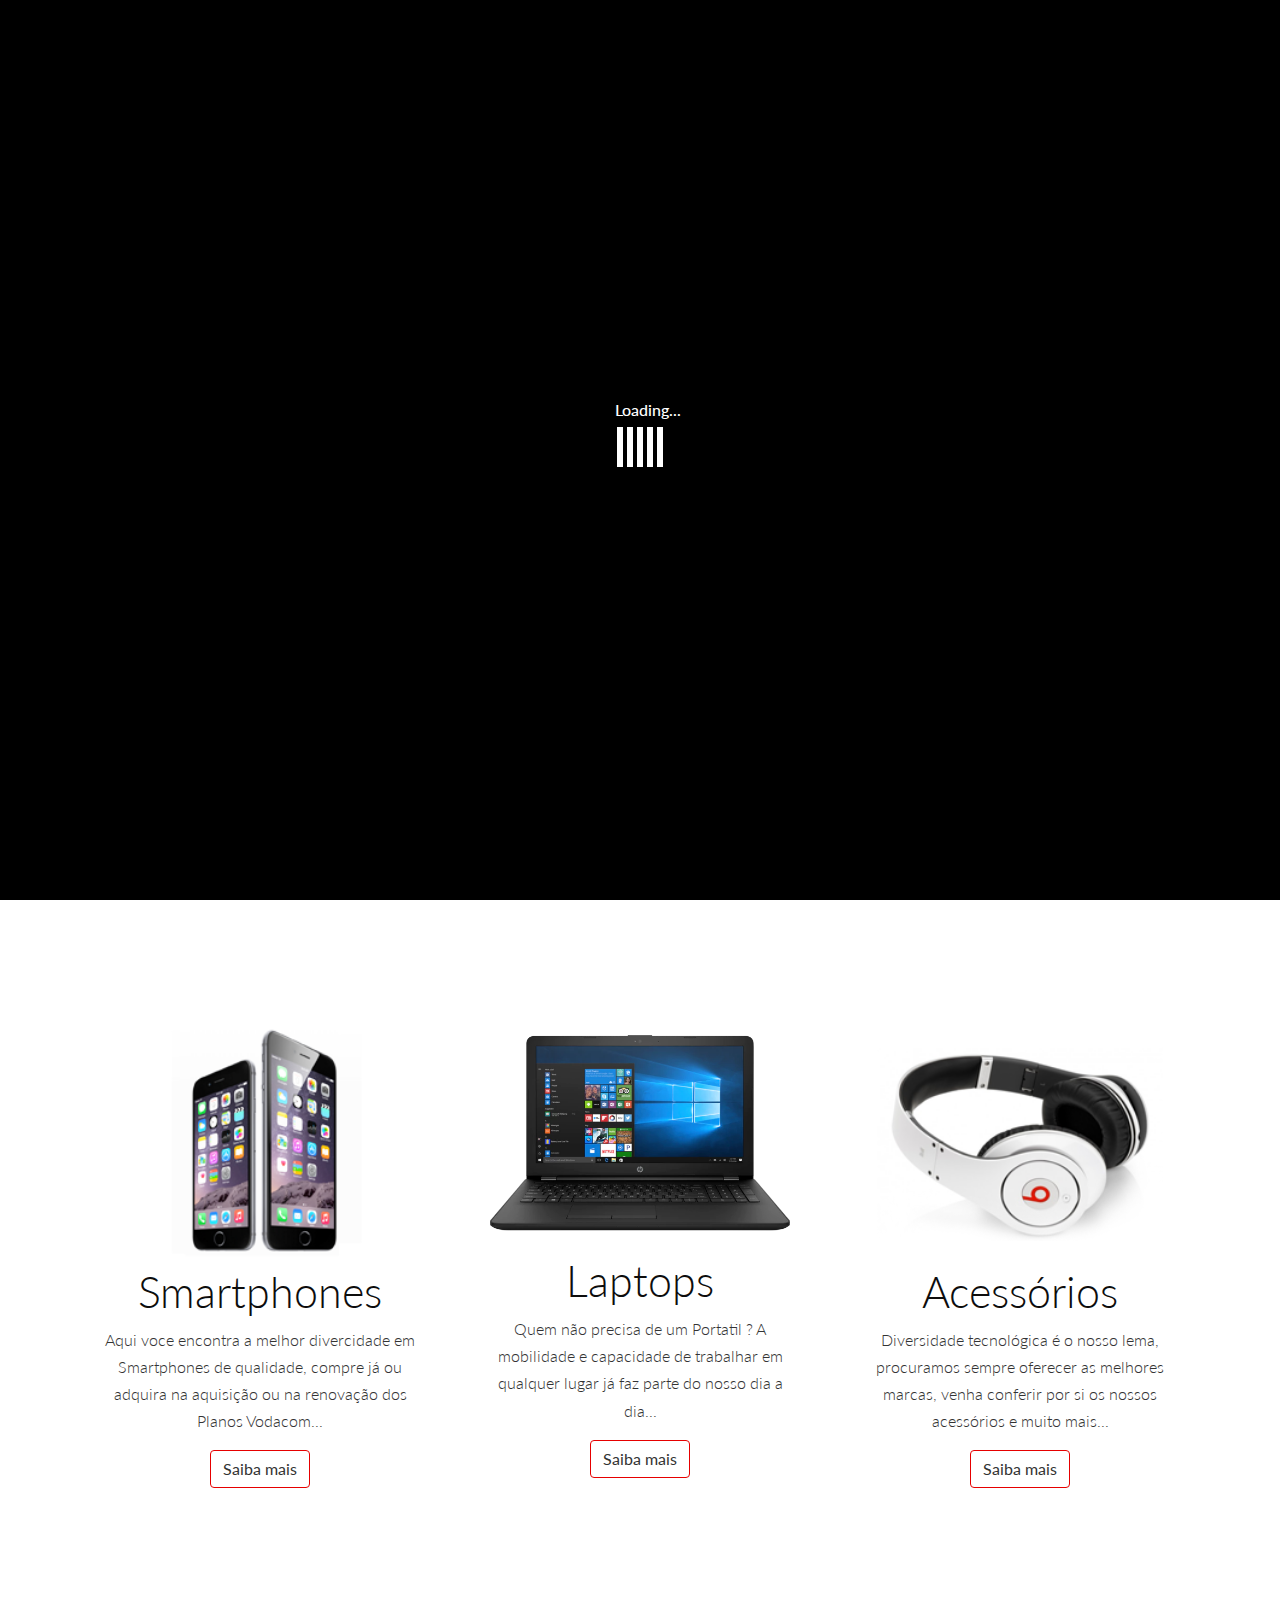
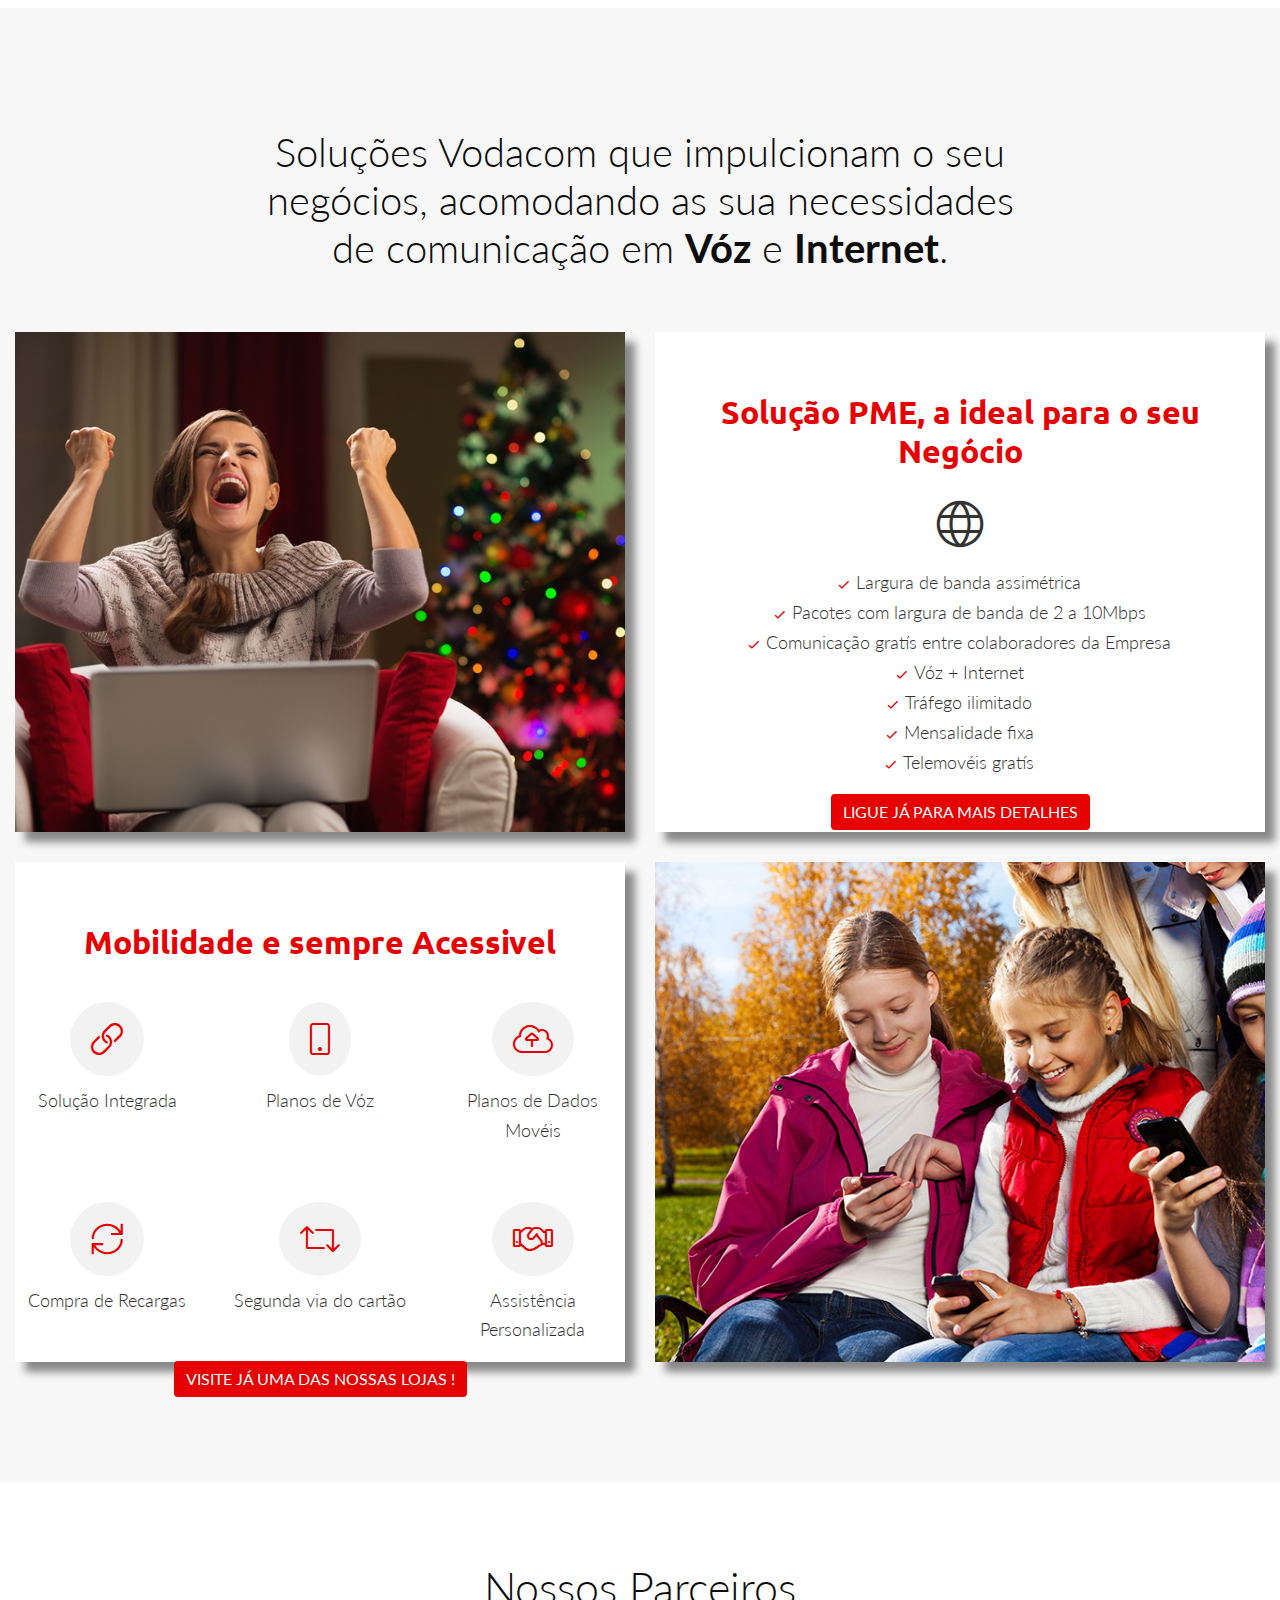
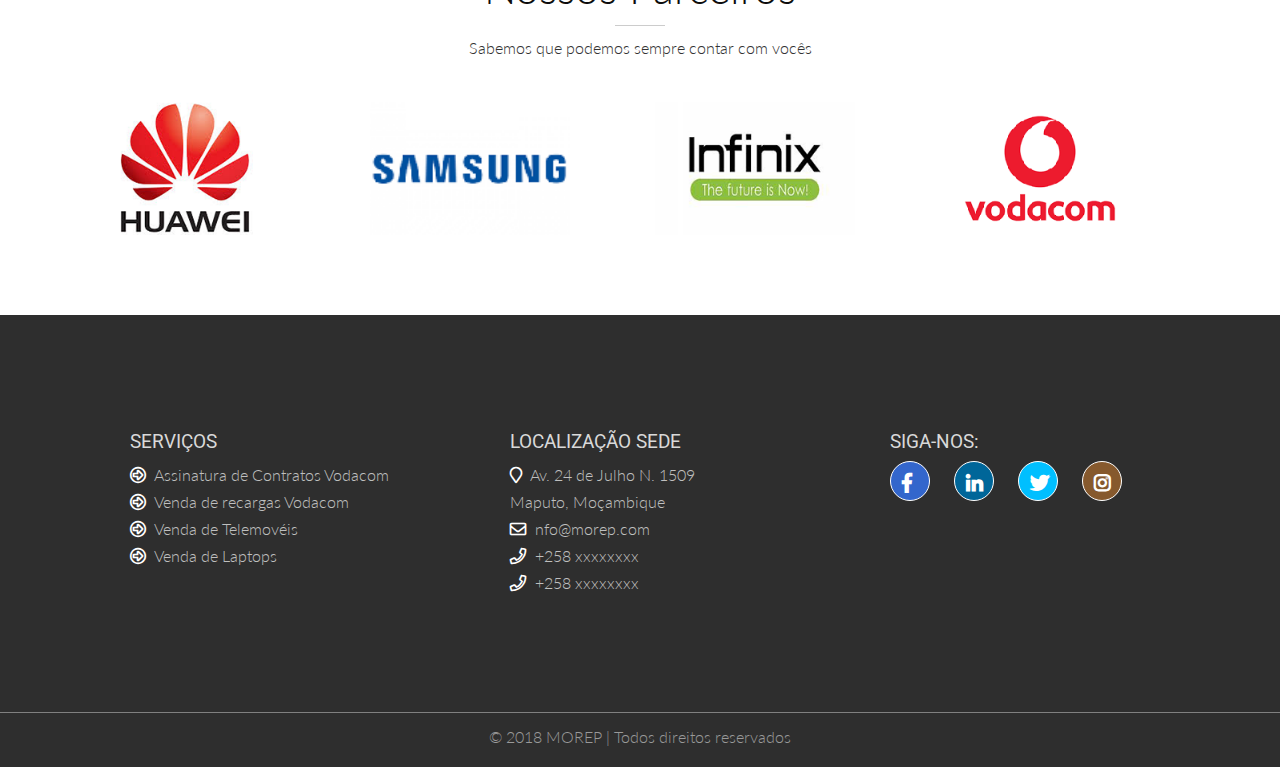
<file: index.html>
<!DOCTYPE html>
<html lang="PT-pt">
  <head>
    <!-- Required meta tags -->
    <meta charset="utf-8">
    <meta http-equiv="X-UA-Compatible" content="IE=edge">
    <meta name="viewport" content="width=device-width, initial-scale=1, shrink-to-fit=no">
    <title>Morep-Início</title>
    <link href="css/fontawesome-all.min.css" rel="stylesheet"/>
    <link href="css/fa-light.min.css" rel="stylesheet"/>
    <link rel="stylesheet" type="text/css" href="css/main.css">
    <link rel="stylesheet" type="text/css" href="css/animate.min.css">
    <link rel="stylesheet" type="text/css" href="css/owl.carousel.min.css">
    <!-- Google Fonts -->
   <link href="https://fonts.googleapis.com/css?family=Lato:300,400|Roboto:700" rel="stylesheet">
   <link href="https://fonts.googleapis.com/css?family=Ubuntu:700" rel="stylesheet">
    <!-- Bootstrap CSS -->
    <link rel="stylesheet" type="text/css" href="css/normalize.css">
    <link rel="stylesheet" type="text/css" href="css/bootstrap.min.css"> 
  </head>
  <body class="no-scroll" id="home">   
    <!-- website preloader-->
      <div class="spinner-ctn">
        <div class="spinner">
          <h6>Loading...</h6>
          <div class="rectagle1"></div>
          <div class="rectagle2"></div>
          <div class="rectagle3"></div>
          <div class="rectagle4"></div>
          <div class="rectagle5"></div>
        </div>
      </div>  
  <!--Navigation menu-->
   <nav class="navbar fixed-top navbar-expand-lg navbar-light" id="navScrollspy">
        <div class="container">
          <a class="navbar-brand h1 mb-0" href="index.html"><img src="img/morep-logo.png"></a>
          <button class="navbar-toggler" type="button" data-toggle="collapse" data-target="#navbarNav" aria-controls="navbarNav" aria-expanded="false" aria-label="Toggle navigation">
            <span class="fa fa-bars"></span>
          </button>
          <div class="collapse navbar-collapse" id="navbarNav">
            <ul class="navbar-nav ml-auto">
              <li class="nav-item">
                <a class="nav-link active" href="#home">Início <span class="sr-only">(current)</span></a>
              </li>
              <li class="nav-item">
                <a class="nav-link" href="smartphone.html">Smartphones &amp; Tablets</a>
              </li>
              <li class="nav-item">
                <a class="nav-link" href="laptop.html">Laptops</a>
              </li>
              <li class="nav-item">
                <a class="nav-link" href="acessorios.html">Acessórios</a>
              </li>
              <li class="nav-item">
                <a class="nav-link" href="#contacts">Contactos</a>
              </li> 
            </ul>
          </div>
        </div>
    </nav>
    <!--End Nabigation menu-->
    <!--hero-image-->
    <section id="hero">
      <div class="container hero-top text-center">
        <div class="overlay"></div>
        <div class="container">
          <div class="hero-caption">
            <h1>Soluções <br> de comunicação a sua <br> Medida.</h1>
            <a class="btn btn-primary" href="#moreserv" role="button">Saiba +</a>
          </div>
        </div>
      </div>
    </section>

    <section class="services text-center" id="services">
      <div class="container">
        <div class="row">
         <div class="col-md-4">
           <img src="img/pic1.png">
           <h2>Smartphones</h2>
           <p>Aqui voce encontra a melhor divercidade em Smartphones de qualidade, compre já ou adquira na aquisição ou na renovação dos Planos Vodacom...</p>
           <a href="smartphone.html" class="btn btn-primary">Saiba mais</a>
         </div>
         <div class="col-md-4 box-resposive">
           <img src="img/pic3.png">
           <h2 class="top">Laptops</h2>
           <p>Quem não precisa de um Portatil ? A mobilidade e capacidade de trabalhar em qualquer lugar já faz parte do nosso dia a dia...</p>
           <a href="laptop.html" class="btn btn-primary">Saiba mais</a>
         </div>
         <div class="col-md-4">
           <img src="img/pic4.png">
           <h2>Acessórios</h2>
           <p>Diversidade tecnológica é o nosso lema, procuramos sempre oferecer as melhores marcas, venha conferir por si os nossos acessórios e muito mais...</p>
           <a href="acessorios.html" class="btn btn-primary">Saiba mais</a>
         </div>
        </div>
      </div>
    </section>  
    <!--Vodacom-->
    <section class="vodacom text-center" id="moreserv">
      <div class="container-fluid">
        <h2 class="vodacom-p">Soluções Vodacom que impulcionam o seu negócios, acomodando as sua necessidades de comunicação em <span>Vóz</span> e <span>Internet</span>.</h2>
        <div class="row voda-mid">
          <div class="col-md-6">
            <div class="voda-left"></div>
          </div>
          <div class="col-md-6">
            <div class="voda-right">
              <h5>Solução PME, a ideal para o seu Negócio</h5>
                <div class="row vodaBeneficos">
                  <div class="col-md-12">
                  <span><i class="fal fa-globe"></i></span>
                  <ul class="list-unstyled">
                    <li><i class="fal fa-check"></i>Largura de banda assimétrica</li>
                    <li><i class="fal fa-check"></i>Pacotes com largura de banda de 2 a 10Mbps</li>
                    <li><i class="fal fa-check"></i>Comunicação gratís entre colaboradores da Empresa</li>
                    <li><i class="fal fa-check"></i>Vóz + Internet</li>
                    <li><i class="fal fa-check"></i>Tráfego ilimitado</li>
                    <li><i class="fal fa-check"></i>Mensalidade fixa</li>
                    <li><i class="fal fa-check"></i>Telemovéis gratís</li>
                  </ul>
                </div>
              </div>
             <a href="#" class="btn btn-primary">Ligue já para mais detalhes</a>
            </div>
          </div>
        </div>

         <div class="row voda_voice">
          <div class="col-md-6">
            <div class="voda-right">
              <h5>Mobilidade e sempre Acessivel</h5>
              <div class="row voda-down">
                <div class="col-md-4 vodaBox">
                  <span><i class="fal fa-link"></i></span>
                  <p>Solução Integrada</p>
                </div>
                <div class="col-md-4 vodaBox">
                  <span><i class="fal fa-mobile"></i></span>
                  <p>Planos de Vóz</p>
                </div>
                <div class="col-md-4 vodaBox">
                  <span><i class="fal fa-cloud-upload-alt"></i></span>
                  <p>Planos de Dados Movéis</p>
                </div>
              </div>
              <div class="row voda-down">
                <div class="col-md-4 vodaBox">
                  <span><i class="fal fa-sync"></i></span>
                  <p>Compra de Recargas</p>
                </div>
                <div class="col-md-4 vodaBox">
                  <span><i class="fal fa-retweet"></i></span>
                  <p>Segunda via do cartão</p>
                </div>
                <div class="col-md-4 vodaBox">
                  <span><i class="fal fa-handshake"></i></span>
                  <p>Assistência Personalizada</p>
                </div>
            </div>
            <a href="#" class="btn btn-primary">Visite já uma das nossas lojas !</a>
          </div>
        </div>
        <div class="col-md-6 voice">
            <div class="voda-left"></div>
          </div>
      </div>
    </section>

    <!--partners-->
    <section class="partners text-center">
      <div class="container">
        <h2 class="h2">Nossos Parceiros</h2>
            <p class="wrapper-p">Sabemos que podemos sempre contar com vocês</p>
        <div class="row text-center">
          <div class="col-lg-3">
            <img src="img/huawei-logo.png" class="imagem" alt="huawei">
          </div>
          <div class="col-md-3">
            <img src="img/samsung-logo.png" class="imagem" alt="samsung">
          </div>
          <div class="col-md-3">
            <img src="img/infinix-logo.png" class="imagem" alt="infinix">
          </div>
          <div class="col-md-3">
            <img src="img/vodacom-logo.png" class="imagem" alt="vodacom">
          </div>
        </div>
      </div>
    </section>
    <!--Footer-->
    <section class="footer" id="contacts">
      <div class="container">
        <div class="row">
          <div class="col-md-4">
            <h3>Serviços</h3>
            <ul class="list-unstyled">
              <li><i class="fal fa-arrow-alt-circle-right"></i> Assinatura de Contratos Vodacom</li>
              <li><i class="fal fa-arrow-alt-circle-right"></i> Venda de recargas Vodacom</li>
              <li><i class="fal fa-arrow-alt-circle-right"></i> Venda de Telemovéis</li>
              <li><i class="fal fa-arrow-alt-circle-right"></i> Venda de Laptops</li>
            </ul>
          </div>
          <div class="col-md-4">
            <h3>Localização Sede</h3>
            <ul class="list-unstyled">
              <li><i class="fal fa-map-marker"></i> Av. 24 de Julho N. 1509<br>
              Maputo, Moçambique</li>
              <li><i class="fal fa-envelope"></i>  nfo@morep.com</li>
              <li><i class="fal fa-phone"></i> +258 xxxxxxxx</li>
              <li><i class="fal fa-phone"></i> +258 xxxxxxxx</li>
            </ul>
          </div>
          <div class="col-md-4">
            <h3>Siga-nos:</h3>
            <ul class="social list-unstyled">
              <li><i class="fab fa-facebook-f blue"></i></li>
              <li><i class="fab fa-linkedin-in link"></i></li>
              <li><i class="fab fa-twitter twi"></i></li>  
              <li><i class="fab fa-instagram insta"></i></li> 
            </ul>
          </div>
        </div>
      </div>
    </section>  
    <footer class="text-center">
      <p>&copy; 2018 MOREP | Todos direitos reservados</p>
    </footer>

    <!-- Optional JavaScript -->
    <!-- jQuery first, then Popper.js, then Bootstrap JS -->
    <script type="text/javascript" src="js/jquery-3.2.1.min.js"></script>
    <script type="text/javascript" src="js/popper.min.js"></script>
    <script type="text/javascript" src="js/bootstrap.min.js"></script> 
    <script type="text/javascript" src="js/main.js"></script>
    <script type="text/javascript" src="js/owl.carousel.min.js"></script>
    <script type="text/javascript" src="js/wow.min.js"></script>
    <script>
      new WOW().init();
    </script> 
  </body>
</html>
</file>
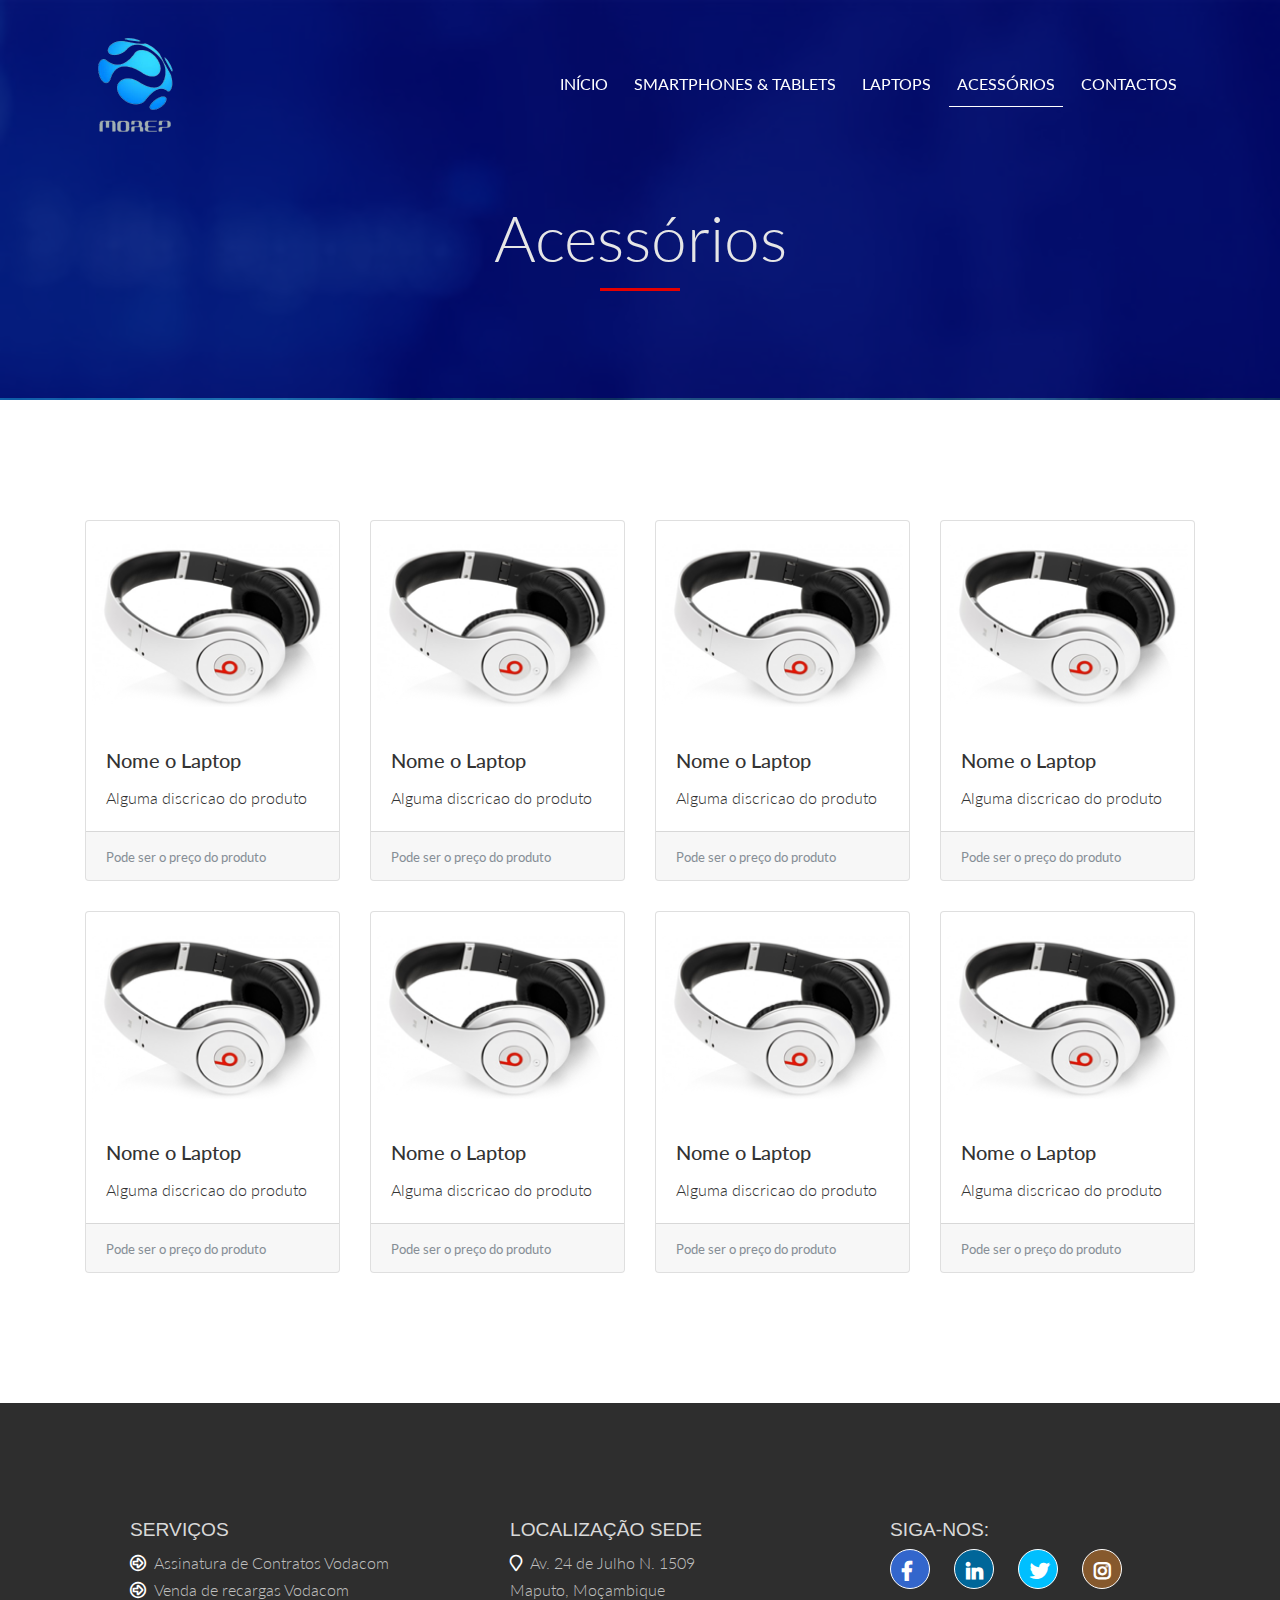
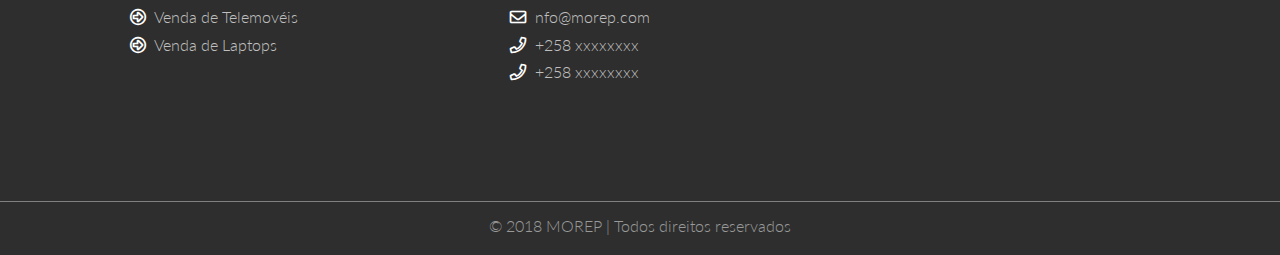
<file: acessorios.html>
<!DOCTYPE html>
<html lang="PT-pt">
  <head>
    <!-- Required meta tags -->
    <meta charset="utf-8">
    <meta http-equiv="X-UA-Compatible" content="IE=edge">
    <meta name="viewport" content="width=device-width, initial-scale=1, shrink-to-fit=no">
    <title>Morep-Acessórios</title>
    <link href="css/fontawesome-all.min.css" rel="stylesheet"/>
    <link href="css/fa-light.min.css" rel="stylesheet"/>
    <link rel="stylesheet" type="text/css" href="css/main.css">
    <link rel="stylesheet" type="text/css" href="css/owl.carousel.min.css">
    <!-- Google Fonts -->
    <link href="https://fonts.googleapis.com/css?family=Lato|Ubuntu:700" rel="stylesheet">
    <!-- Bootstrap CSS -->
    <link rel="stylesheet" type="text/css" href="css/normalize.css">
    <link rel="stylesheet" type="text/css" href="css/bootstrap.min.css"> 
  </head>
  <body>   
  <!--Navigation menu-->
   <nav class="navbar fixed-top navbar-expand-lg navbar-light" id="navScrollspy">
        <div class="container">
          <a class="navbar-brand h1 mb-0" href="index.html"><img src="img/morep-logo.png"></a>
          <button class="navbar-toggler" type="button" data-toggle="collapse" data-target="#navbarNav" aria-controls="navbarNav" aria-expanded="false" aria-label="Toggle navigation">
            <span class="navbar-toggler-icon"></span>
          </button>
          <div class="collapse navbar-collapse" id="navbarNav">
            <ul class="navbar-nav ml-auto">
              <li class="nav-item">
                <a class="nav-link" href="index.html">Início <span class="sr-only">(current)</span></a>
              </li>
              <li class="nav-item">
                <a class="nav-link" href="smartphone.html">Smartphones &amp; Tablets</a>
              </li>
              <li class="nav-item">
                <a class="nav-link" href="laptop.html">Laptops</a>
              </li>
              <li class="nav-item">
                <a class="nav-link active" href="acessorios.html">Acessórios</a>
              </li>
              <li class="nav-item">
                <a class="nav-link" href="#contacts">Contactos</a>
              </li> 
            </ul>
          </div>
        </div>
    </nav>
    <!--End Nabigation menu-->
    <!--- Hero image -->
    <section class="top-header text-center">
      <div class="overlay"></div>
      <div class="container top-header-box">
        <h2>Acessórios</h2>
      </div>
    </section>
    <!--services-->
    <section class="page">
      <div class="container">
        <div class="row text-center tech-leabel">
        </div>
        <div class="row box-lap">
          <div class="col-md-3">
             <div class="card">
              <img class="card-img-top" src="img/pic4.png" alt="Card image cap">
              <div class="card-body">
                <h5 class="card-title">Nome o Laptop</h5>
                <p class="card-text">Alguma discricao do produto</p>
              </div>
              <div class="card-footer">
                <small class="text-muted">Pode ser o preço do produto</small>
              </div>
            </div>
          </div>
          <div class="col-md-3">
             <div class="card">
             <img class="card-img-top" src="img/pic4.png" alt="Card image cap">
              <div class="card-body">
                <h5 class="card-title">Nome o Laptop</h5>
                <p class="card-text">Alguma discricao do produto</p>
              </div>
              <div class="card-footer">
                <small class="text-muted">Pode ser o preço do produto</small>
              </div>
            </div>
          </div>
          <div class="col-md-3">
             <div class="card">
              <img class="card-img-top" src="img/pic4.png" alt="Card image cap">
              <div class="card-body">
                <h5 class="card-title">Nome o Laptop</h5>
                <p class="card-text">Alguma discricao do produto</p>
              </div>
              <div class="card-footer">
                <small class="text-muted">Pode ser o preço do produto</small>
              </div>
            </div>
          </div>
          <div class="col-md-3">
             <div class="card">
              <img class="card-img-top" src="img/pic4.png" alt="Card image cap">
              <div class="card-body">
                <h5 class="card-title">Nome o Laptop</h5>
                <p class="card-text">Alguma discricao do produto</p>
              </div>
              <div class="card-footer">
                <small class="text-muted">Pode ser o preço do produto</small>
              </div>
            </div>
          </div>
        </div> 
        <div class="row box-lap">
          <div class="col-md-3">
             <div class="card">
              <img class="card-img-top" src="img/pic4.png" alt="Card image cap">
              <div class="card-body">
                <h5 class="card-title">Nome o Laptop</h5>
                <p class="card-text">Alguma discricao do produto</p>
              </div>
              <div class="card-footer">
                <small class="text-muted">Pode ser o preço do produto</small>
              </div>
            </div>
          </div>
          <div class="col-md-3">
             <div class="card">
              <img class="card-img-top" src="img/pic4.png" alt="Card image cap">
              <div class="card-body">
                <h5 class="card-title">Nome o Laptop</h5>
                <p class="card-text">Alguma discricao do produto</p>
              </div>
              <div class="card-footer">
                <small class="text-muted">Pode ser o preço do produto</small>
              </div>
            </div>
          </div>
          <div class="col-md-3">
             <div class="card">
              <img class="card-img-top" src="img/pic4.png" alt="Card image cap">
              <div class="card-body">
                <h5 class="card-title">Nome o Laptop</h5>
                <p class="card-text">Alguma discricao do produto</p>
              </div>
              <div class="card-footer">
                <small class="text-muted">Pode ser o preço do produto</small>
              </div>
            </div>
          </div>
          <div class="col-md-3">
             <div class="card">
              <img class="card-img-top" src="img/pic4.png" alt="Card image cap">
              <div class="card-body">
                <h5 class="card-title">Nome o Laptop</h5>
                <p class="card-text">Alguma discricao do produto</p>
              </div>
              <div class="card-footer">
                <small class="text-muted">Pode ser o preço do produto</small>
              </div>
            </div>
          </div>
        </div> 
      </div>     
    </section>
    <!--Footer-->
    <section class="footer" id="contacts">
      <div class="container">
        <div class="row">
          <div class="col-md-4">
            <h3>Serviços</h3>
            <ul class="list-unstyled">
              <li><i class="fal fa-arrow-alt-circle-right"></i> Assinatura de Contratos Vodacom</li>
              <li><i class="fal fa-arrow-alt-circle-right"></i> Venda de recargas Vodacom</li>
              <li><i class="fal fa-arrow-alt-circle-right"></i> Venda de Telemovéis</li>
              <li><i class="fal fa-arrow-alt-circle-right"></i> Venda de Laptops</li>
            </ul>
          </div>
          <div class="col-md-4">
            <h3>Localização Sede</h3>
            <ul class="list-unstyled">
              <li><i class="fal fa-map-marker"></i> Av. 24 de Julho N. 1509<br>
              Maputo, Moçambique</li>
              <li><i class="fal fa-envelope"></i>  nfo@morep.com</li>
              <li><i class="fal fa-phone"></i> +258 xxxxxxxx</li>
              <li><i class="fal fa-phone"></i> +258 xxxxxxxx</li>
            </ul>
          </div>
          <div class="col-md-4">
            <h3>Siga-nos:</h3>
            <ul class="social list-unstyled">
              <li><i class="fab fa-facebook-f blue"></i></li>
              <li><i class="fab fa-linkedin-in link"></i></li>
              <li><i class="fab fa-twitter twi"></i></li>  
              <li><i class="fab fa-instagram insta"></i></li> 
            </ul>
          </div>
        </div>
      </div>
    </section>  
    <footer class="text-center">
      <p>&copy; 2018 MOREP | Todos direitos reservados</p>
    </footer>

    <!-- Optional JavaScript -->
    <!-- jQuery first, then Popper.js, then Bootstrap JS -->
    <script type="text/javascript" src="js/jquery-3.2.1.min.js"></script>
    <script type="text/javascript" src="js/popper.min.js"></script>
    <script type="text/javascript" src="js/bootstrap.min.js"></script> 
    <script type="text/javascript" src="js/main.js"></script>
    <script type="text/javascript" src="js/owl.carousel.min.js"></script>
  </body>
</html>
</file>
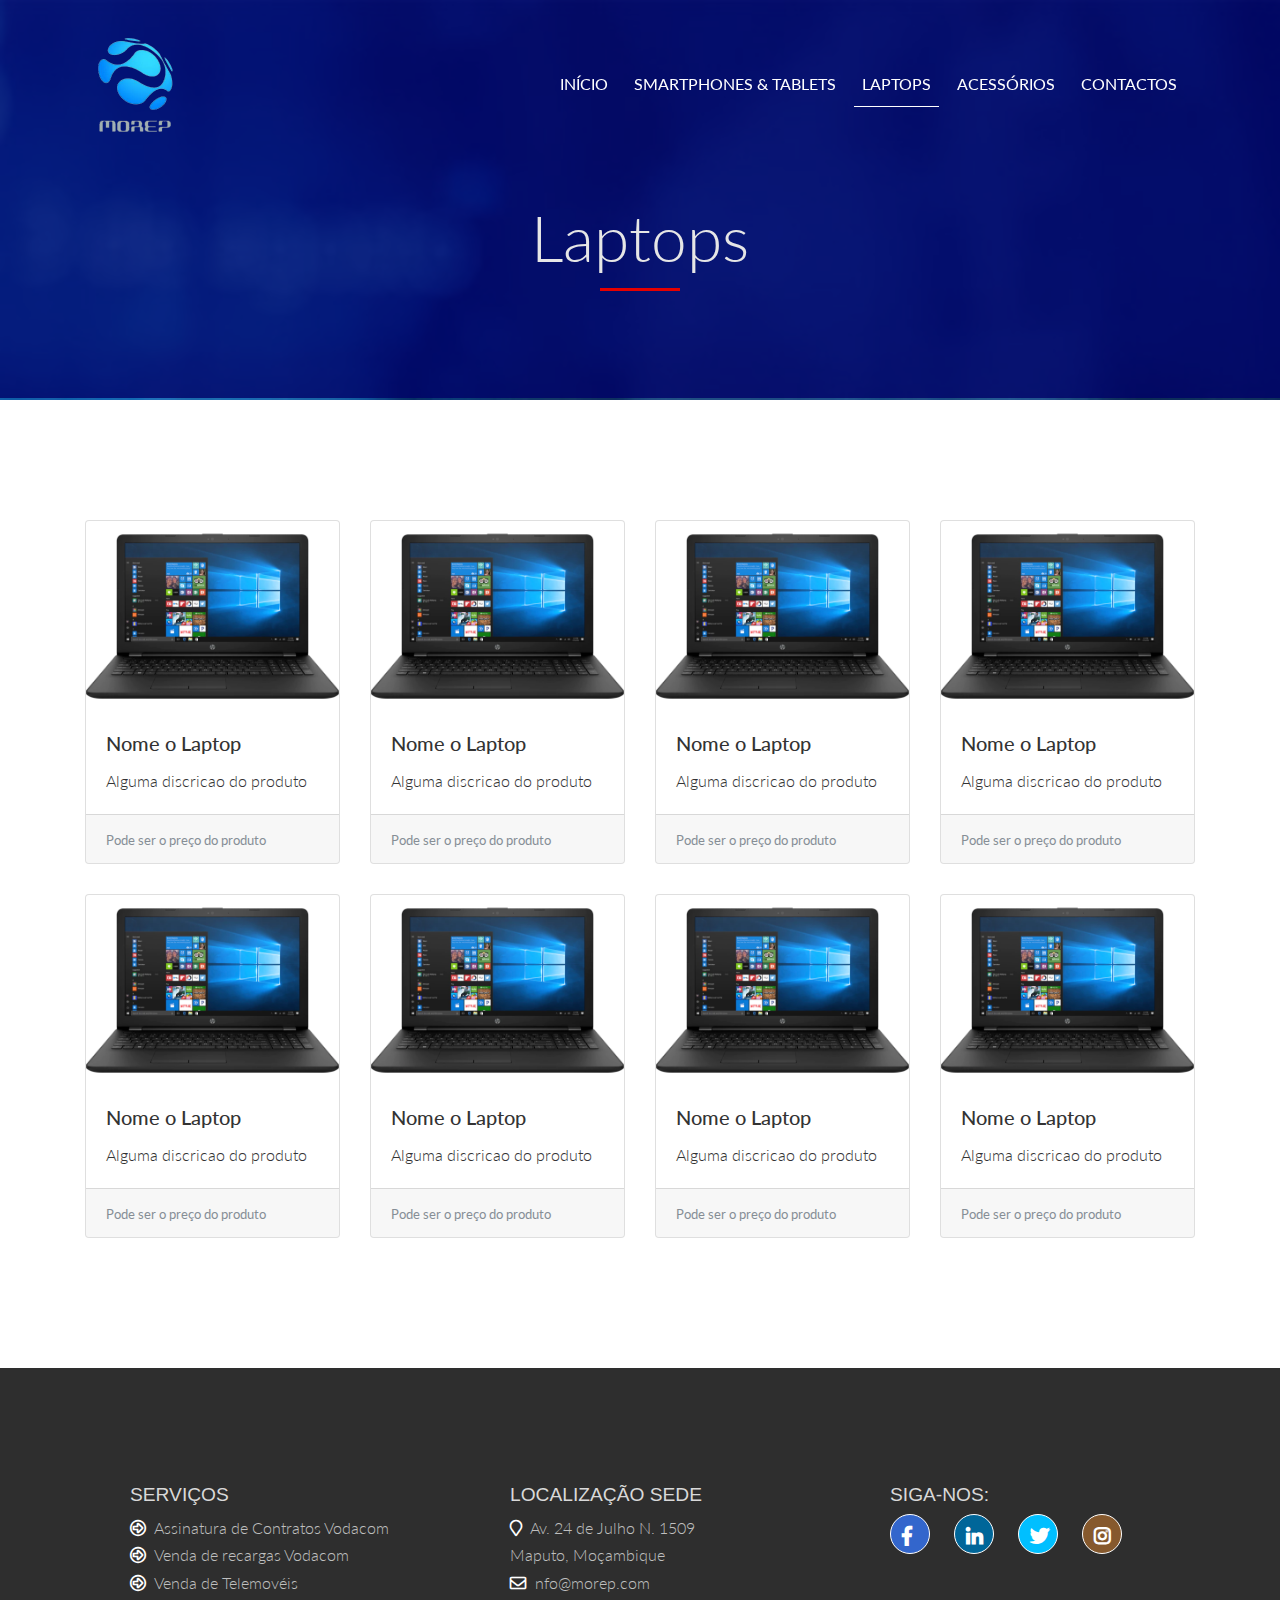
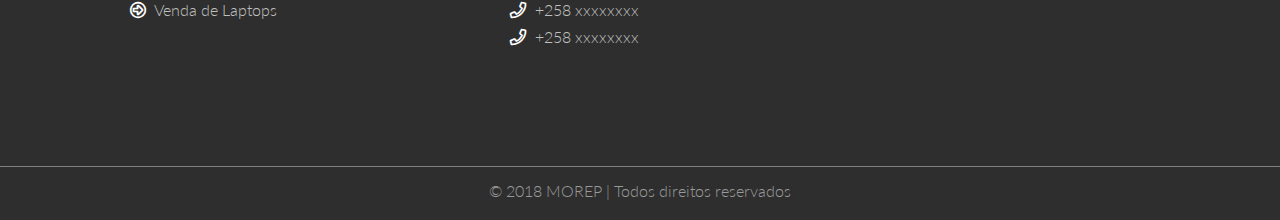
<file: laptop.html>
<!DOCTYPE html>
<html lang="PT-pt">
  <head>
    <!-- Required meta tags -->
    <meta charset="utf-8">
    <meta http-equiv="X-UA-Compatible" content="IE=edge">
    <meta name="viewport" content="width=device-width, initial-scale=1, shrink-to-fit=no">
    <title>Morep-Laptops</title>
    <link href="css/fontawesome-all.min.css" rel="stylesheet"/>
    <link href="css/fa-light.min.css" rel="stylesheet"/>
    <link rel="stylesheet" type="text/css" href="css/main.css">
    <link rel="stylesheet" type="text/css" href="css/owl.carousel.min.css">
    <!-- Google Fonts -->
    <link href="https://fonts.googleapis.com/css?family=Lato|Ubuntu:700" rel="stylesheet">
    <!-- Bootstrap CSS -->
    <link rel="stylesheet" type="text/css" href="css/normalize.css">
    <link rel="stylesheet" type="text/css" href="css/bootstrap.min.css"> 
  </head>
  <body>   
  <!--Navigation menu-->
   <nav class="navbar fixed-top navbar-expand-lg navbar-light" id="navScrollspy">
        <div class="container">
          <a class="navbar-brand h1 mb-0" href="index.html"><img src="img/morep-logo.png"></a>
          <button class="navbar-toggler" type="button" data-toggle="collapse" data-target="#navbarNav" aria-controls="navbarNav" aria-expanded="false" aria-label="Toggle navigation">
            <span class="navbar-toggler-icon"></span>
          </button>
          <div class="collapse navbar-collapse" id="navbarNav">
            <ul class="navbar-nav ml-auto">
              <li class="nav-item">
                <a class="nav-link" href="index.html">Início <span class="sr-only">(current)</span></a>
              </li>
              <li class="nav-item">
                <a class="nav-link" href="smartphone.html">Smartphones &amp; Tablets</a>
              </li>
              <li class="nav-item">
                <a class="nav-link active" href="laptop.html">Laptops</a>
              </li>
              <li class="nav-item">
                <a class="nav-link" href="acessorios.html">Acessórios</a>
              </li>
              <li class="nav-item">
                <a class="nav-link" href="#contacts">Contactos</a>
              </li> 
            </ul>
          </div>
        </div>
    </nav>
    <!--End Nabigation menu-->
    <!--- Hero image -->
    <section class="top-header text-center">
      <div class="overlay"></div>
      <div class="container top-header-box">
        <h2>Laptops</h2>
      </div>
    </section>
    <!--services-->
    <section class="page">
      <div class="container">
        <div class="row text-center tech-leabel">
        </div>
        <div class="row box-lap">
          <div class="col-md-3">
             <div class="card">
              <img class="card-img-top" src="img/pic3.png" alt="Card image cap">
              <div class="card-body">
                <h5 class="card-title">Nome o Laptop</h5>
                <p class="card-text">Alguma discricao do produto</p>
              </div>
              <div class="card-footer">
                <small class="text-muted">Pode ser o preço do produto</small>
              </div>
            </div>
          </div>
          <div class="col-md-3">
             <div class="card">
               <img class="card-img-top" src="img/pic3.png" alt="Card image cap">
              <div class="card-body">
                <h5 class="card-title">Nome o Laptop</h5>
                <p class="card-text">Alguma discricao do produto</p>
              </div>
              <div class="card-footer">
                <small class="text-muted">Pode ser o preço do produto</small>
              </div>
            </div>
          </div>
          <div class="col-md-3">
             <div class="card">
               <img class="card-img-top" src="img/pic3.png" alt="Card image cap">
              <div class="card-body">
                <h5 class="card-title">Nome o Laptop</h5>
                <p class="card-text">Alguma discricao do produto</p>
              </div>
              <div class="card-footer">
                <small class="text-muted">Pode ser o preço do produto</small>
              </div>
            </div>
          </div>
          <div class="col-md-3">
             <div class="card">
               <img class="card-img-top" src="img/pic3.png" alt="Card image cap">
              <div class="card-body">
                <h5 class="card-title">Nome o Laptop</h5>
                <p class="card-text">Alguma discricao do produto</p>
              </div>
              <div class="card-footer">
                <small class="text-muted">Pode ser o preço do produto</small>
              </div>
            </div>
          </div>
        </div> 
        <div class="row box-lap">
          <div class="col-md-3">
             <div class="card">
               <img class="card-img-top" src="img/pic3.png" alt="Card image cap">
              <div class="card-body">
                <h5 class="card-title">Nome o Laptop</h5>
                <p class="card-text">Alguma discricao do produto</p>
              </div>
              <div class="card-footer">
                <small class="text-muted">Pode ser o preço do produto</small>
              </div>
            </div>
          </div>
          <div class="col-md-3">
             <div class="card">
               <img class="card-img-top" src="img/pic3.png" alt="Card image cap">
              <div class="card-body">
                <h5 class="card-title">Nome o Laptop</h5>
                <p class="card-text">Alguma discricao do produto</p>
              </div>
              <div class="card-footer">
                <small class="text-muted">Pode ser o preço do produto</small>
              </div>
            </div>
          </div>
          <div class="col-md-3">
             <div class="card">
               <img class="card-img-top" src="img/pic3.png" alt="Card image cap">
              <div class="card-body">
                <h5 class="card-title">Nome o Laptop</h5>
                <p class="card-text">Alguma discricao do produto</p>
              </div>
              <div class="card-footer">
                <small class="text-muted">Pode ser o preço do produto</small>
              </div>
            </div>
          </div>
          <div class="col-md-3">
             <div class="card">
               <img class="card-img-top" src="img/pic3.png" alt="Card image cap">
              <div class="card-body">
                <h5 class="card-title">Nome o Laptop</h5>
                <p class="card-text">Alguma discricao do produto</p>
              </div>
              <div class="card-footer">
                <small class="text-muted">Pode ser o preço do produto</small>
              </div>
            </div>
          </div>
        </div> 
      </div>     
    </section>
    <!--Footer-->
    <section class="footer" id="contacts">
      <div class="container">
        <div class="row">
          <div class="col-md-4">
            <h3>Serviços</h3>
            <ul class="list-unstyled">
              <li><i class="fal fa-arrow-alt-circle-right"></i> Assinatura de Contratos Vodacom</li>
              <li><i class="fal fa-arrow-alt-circle-right"></i> Venda de recargas Vodacom</li>
              <li><i class="fal fa-arrow-alt-circle-right"></i> Venda de Telemovéis</li>
              <li><i class="fal fa-arrow-alt-circle-right"></i> Venda de Laptops</li>
            </ul>
          </div>
          <div class="col-md-4">
            <h3>Localização Sede</h3>
            <ul class="list-unstyled">
              <li><i class="fal fa-map-marker"></i> Av. 24 de Julho N. 1509<br>
              Maputo, Moçambique</li>
              <li><i class="fal fa-envelope"></i>  nfo@morep.com</li>
              <li><i class="fal fa-phone"></i> +258 xxxxxxxx</li>
              <li><i class="fal fa-phone"></i> +258 xxxxxxxx</li>
            </ul>
          </div>
          <div class="col-md-4">
            <h3>Siga-nos:</h3>
            <ul class="social list-unstyled">
              <li><i class="fab fa-facebook-f blue"></i></li>
              <li><i class="fab fa-linkedin-in link"></i></li>
              <li><i class="fab fa-twitter twi"></i></li>  
              <li><i class="fab fa-instagram insta"></i></li> 
            </ul>
          </div>
        </div>
      </div>
    </section>  
    <footer class="text-center">
      <p>&copy; 2018 MOREP | Todos direitos reservados</p>
    </footer>

    <!-- Optional JavaScript -->
    <!-- jQuery first, then Popper.js, then Bootstrap JS -->
    <script type="text/javascript" src="js/jquery-3.2.1.min.js"></script>
    <script type="text/javascript" src="js/popper.min.js"></script>
    <script type="text/javascript" src="js/bootstrap.min.js"></script> 
    <script type="text/javascript" src="js/main.js"></script>
    <script type="text/javascript" src="js/owl.carousel.min.js"></script>
  </body>
</html>
</file>
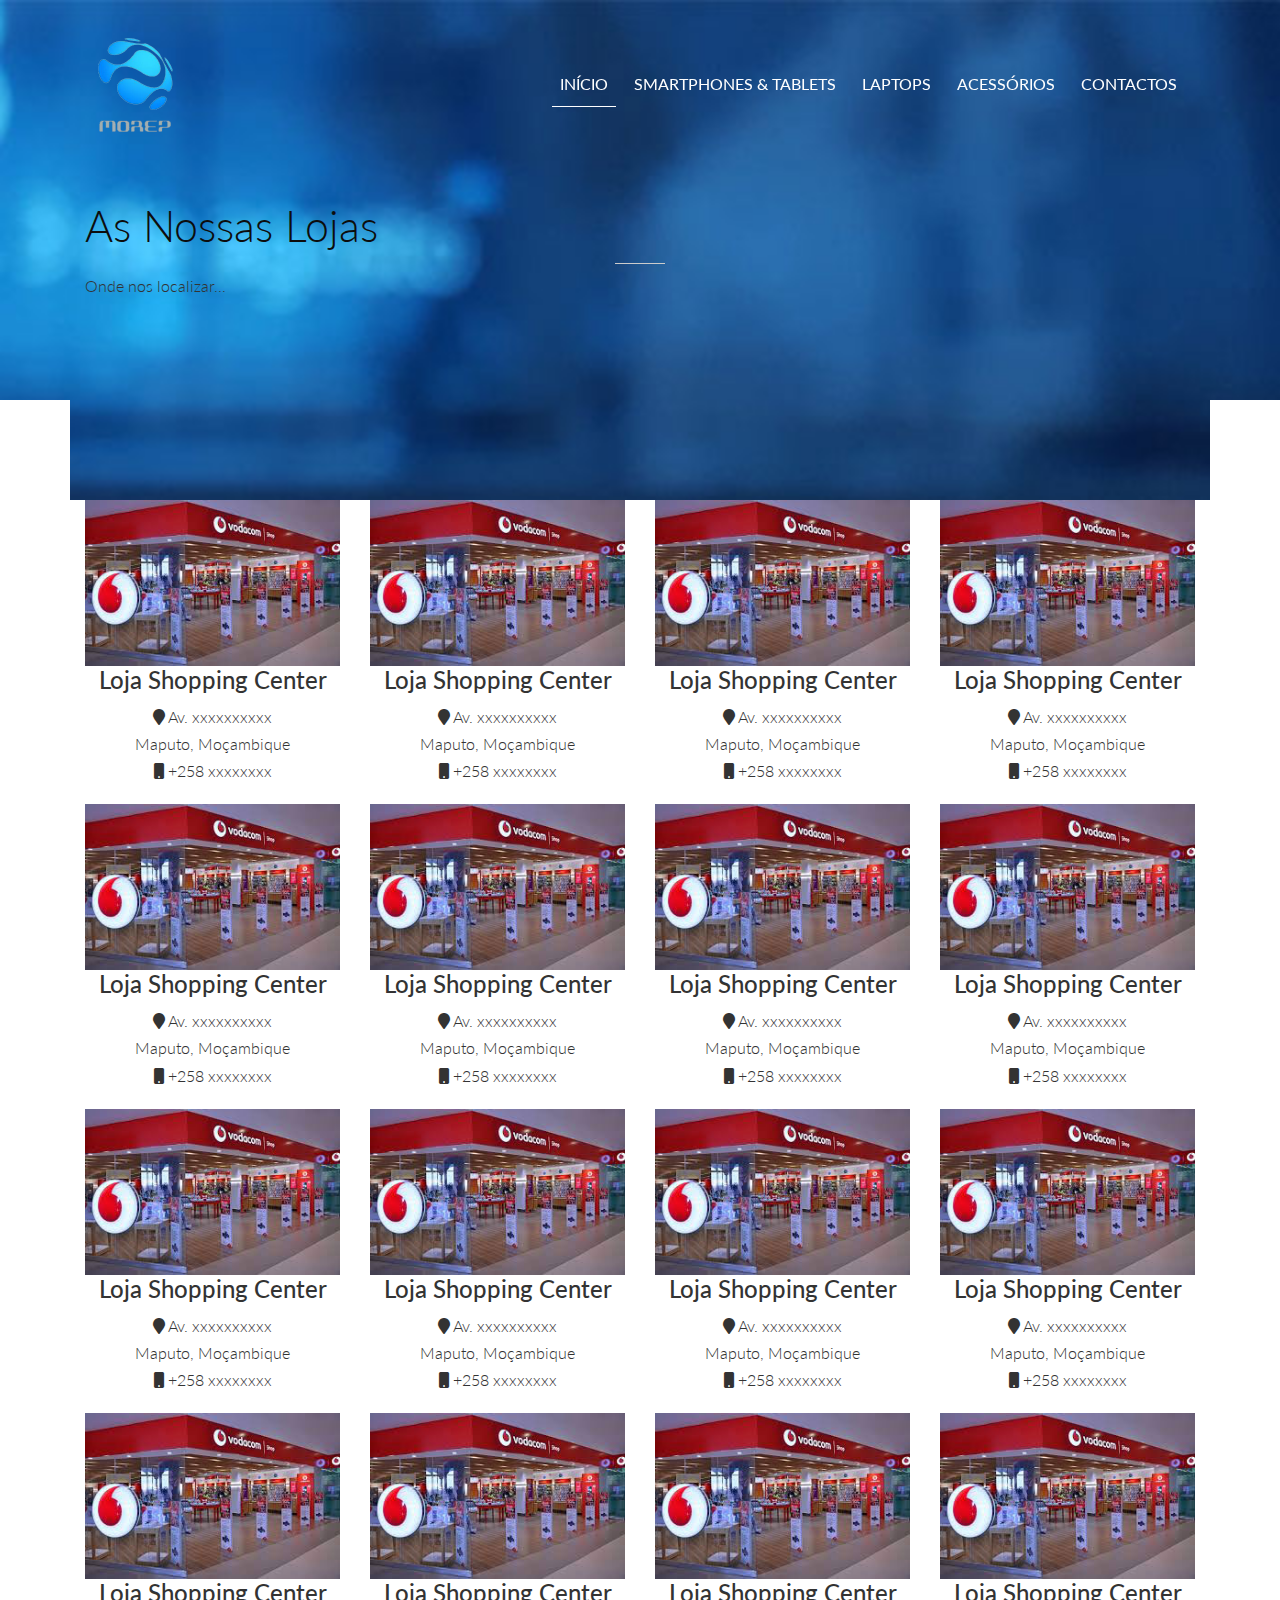
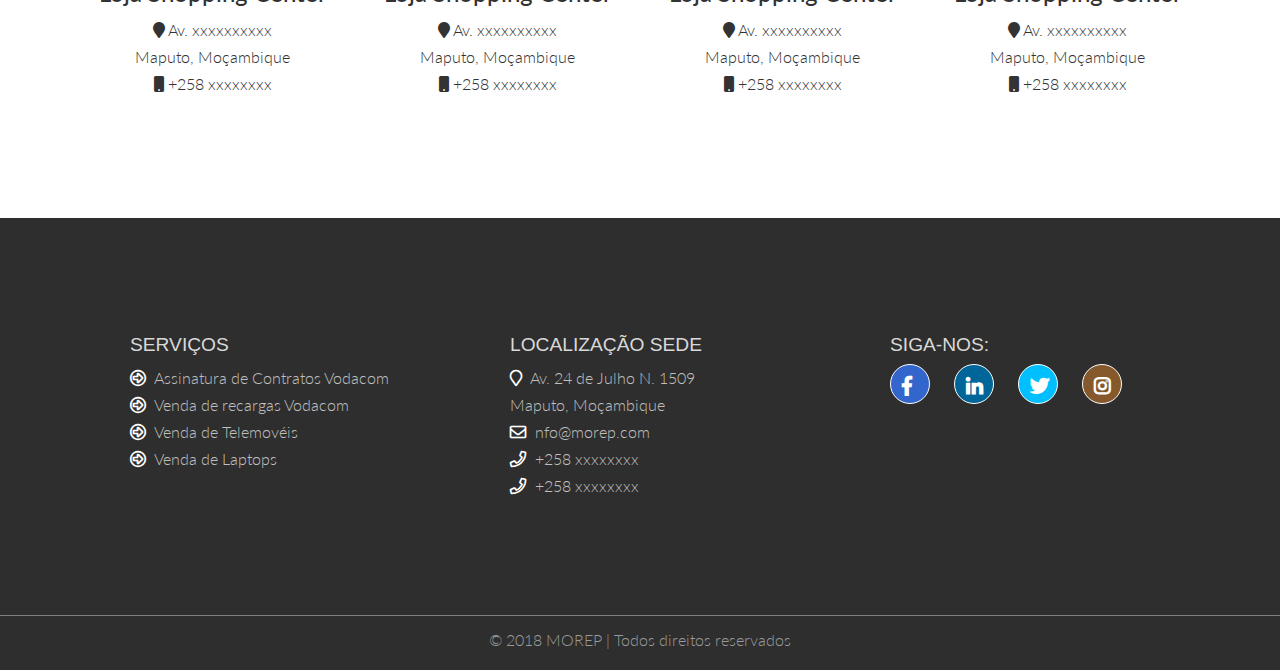
<file: lojas.html>
<!DOCTYPE html>
<html lang="PT-pt">
  <head>
    <!-- Required meta tags -->
    <meta charset="utf-8">
    <meta http-equiv="X-UA-Compatible" content="IE=edge">
    <meta name="viewport" content="width=device-width, initial-scale=1, shrink-to-fit=no">
    <title>Morep-Lojas</title>
    <link href="css/fontawesome-all.min.css" rel="stylesheet"/>
    <link href="css/fa-light.min.css" rel="stylesheet"/>
    <link rel="stylesheet" type="text/css" href="css/main.css">
    <link rel="stylesheet" type="text/css" href="css/owl.carousel.min.css">
    <!-- Google Fonts -->
    <link href="https://fonts.googleapis.com/css?family=Lato|Ubuntu:700" rel="stylesheet">
    <link rel="stylesheet" type="text/css" href="css/normalize.css">
    <link rel="stylesheet" type="text/css" href="css/bootstrap.min.css"> 
  </head>
  <body>   
  <!--Navigation menu-->
   <nav class="navbar fixed-top navbar-expand-lg navbar-light" id="navScrollspy">
        <div class="container">
          <a class="navbar-brand h1 mb-0" href="index.html"><img src="img/morep-logo.png"></a>
          <button class="navbar-toggler" type="button" data-toggle="collapse" data-target="#navbarNav" aria-controls="navbarNav" aria-expanded="false" aria-label="Toggle navigation">
            <span class="navbar-toggler-icon"></span>
          </button>
          <div class="collapse navbar-collapse" id="navbarNav">
            <ul class="navbar-nav ml-auto">
              <li class="nav-item">
                <a class="nav-link active" href="#home">Início <span class="sr-only">(current)</span></a>
              </li>
              <li class="nav-item">
                <a class="nav-link" href="smartphone.html">Smartphones &amp; Tablets</a>
              </li>
              <li class="nav-item">
                <a class="nav-link" href="laptop.html">Laptops</a>
              </li>
              <li class="nav-item">
                <a class="nav-link" href="acessorios.html">Acessórios</a>
              </li>
              <li class="nav-item">
                <a class="nav-link" href="#contacts">Contactos</a>
              </li> 
            </ul>
          </div>
        </div>
    </nav>
    <!--End Nabigation menu-->
    <!--- Hero image -->
    <section class="top-header">
      <div class="container top-header">
        <h2 class="h2">As Nossas Lojas</h2>
        <p class="wrapper-p">Onde nos localizar...</p>
      </div>
    </section>
    <!--Lojas-->
    <div class="container page text-center">
      <div class="row loja-sep">
        <div class="col-md-3 col-12">
          <img src="img/loja.jpg" alt="loja">
          <h4>Loja Shopping Center</h4>
           <li><i class="fa fa-map-marker" aria-hidden="true"></i> Av. xxxxxxxxxx
            <br>
            Maputo, Moçambique</li>
            <li><i class="fa fa-mobile" aria-hidden="true"></i> +258 xxxxxxxx</li>
          </ul>
        </div>
        <div class="col-md-3">
          <img src="img/loja.jpg" alt="loja">
          <h4>Loja Shopping Center</h4>
           <li><i class="fa fa-map-marker" aria-hidden="true"></i> Av. xxxxxxxxxx
            <br>
            Maputo, Moçambique</li>
            <li><i class="fa fa-mobile" aria-hidden="true"></i> +258 xxxxxxxx</li>
          </ul>
        </div>
        <div class="col-md-3">
          <img src="img/loja.jpg" alt="loja">
          <h4>Loja Shopping Center</h4>
           <li><i class="fa fa-map-marker" aria-hidden="true"></i> Av. xxxxxxxxxx
            <br>
            Maputo, Moçambique</li>
            <li><i class="fa fa-mobile" aria-hidden="true"></i> +258 xxxxxxxx</li>
          </ul>
        </div>
        <div class="col-md-3">
          <img src="img/loja.jpg" alt="loja">
          <h4>Loja Shopping Center</h4>
           <li><i class="fa fa-map-marker" aria-hidden="true"></i> Av. xxxxxxxxxx
            <br>
            Maputo, Moçambique</li>
            <li><i class="fa fa-mobile" aria-hidden="true"></i> +258 xxxxxxxx</li>
          </ul>
        </div>
      </div>
      <div class="row loja-sep">
        <div class="col-md-3">
           <img src="img/loja.jpg" alt="loja">
          <h4>Loja Shopping Center</h4>
           <li><i class="fa fa-map-marker" aria-hidden="true"></i> Av. xxxxxxxxxx
            <br>
            Maputo, Moçambique</li>
            <li><i class="fa fa-mobile" aria-hidden="true"></i> +258 xxxxxxxx</li>
          </ul>
        </div>
        <div class="col-md-3">
          <img src="img/loja.jpg" alt="loja">
          <h4>Loja Shopping Center</h4>
           <li><i class="fa fa-map-marker" aria-hidden="true"></i> Av. xxxxxxxxxx
            <br>
            Maputo, Moçambique</li>
            <li><i class="fa fa-mobile" aria-hidden="true"></i> +258 xxxxxxxx</li>
          </ul>
        </div>
        <div class="col-md-3">
          <img src="img/loja.jpg" alt="loja">
          <h4>Loja Shopping Center</h4>
          
           <li><i class="fa fa-map-marker" aria-hidden="true"></i> Av. xxxxxxxxxx
            <br>
            Maputo, Moçambique</li>
            <li><i class="fa fa-mobile" aria-hidden="true"></i> +258 xxxxxxxx</li>
          </ul>
        </div>
        <div class="col-md-3">
           <img src="img/loja.jpg" alt="loja">
          <h4>Loja Shopping Center</h4>
         
           <li><i class="fa fa-map-marker" aria-hidden="true"></i> Av. xxxxxxxxxx
            <br>
            Maputo, Moçambique</li>
            <li><i class="fa fa-mobile" aria-hidden="true"></i> +258 xxxxxxxx</li>
          </ul>
        </div>
      </div>
      <div class="row loja-sep">
        <div class="col-md-3">
          <img src="img/loja.jpg" alt="loja">
          <h4>Loja Shopping Center</h4>
          
           <li><i class="fa fa-map-marker" aria-hidden="true"></i> Av. xxxxxxxxxx
            <br>
            Maputo, Moçambique</li>
            <li><i class="fa fa-mobile" aria-hidden="true"></i> +258 xxxxxxxx</li>
          </ul>
        </div>
        <div class="col-md-3">
          <img src="img/loja.jpg" alt="loja">
          <h4>Loja Shopping Center</h4>
        
           <li><i class="fa fa-map-marker" aria-hidden="true"></i> Av. xxxxxxxxxx
            <br>
            Maputo, Moçambique</li>
            <li><i class="fa fa-mobile" aria-hidden="true"></i> +258 xxxxxxxx</li>
          </ul>
        </div>
        <div class="col-md-3">
          <img src="img/loja.jpg" alt="loja">
          <h4>Loja Shopping Center</h4>
          
           <li><i class="fa fa-map-marker" aria-hidden="true"></i> Av. xxxxxxxxxx
            <br>
            Maputo, Moçambique</li>
            <li><i class="fa fa-mobile" aria-hidden="true"></i> +258 xxxxxxxx</li>
          </ul>
        </div>
        <div class="col-md-3">
          <img src="img/loja.jpg" alt="loja">
          <h4>Loja Shopping Center</h4>
         
           <li><i class="fa fa-map-marker" aria-hidden="true"></i> Av. xxxxxxxxxx
            <br>
            Maputo, Moçambique</li>
            <li><i class="fa fa-mobile" aria-hidden="true"></i> +258 xxxxxxxx</li>
          </ul>
        </div>
      </div>
      <div class="row loja-sep">
        <div class="col-md-3">
          <img src="img/loja.jpg" alt="loja">
          <h4>Loja Shopping Center</h4>
          
           <li><i class="fa fa-map-marker" aria-hidden="true"></i> Av. xxxxxxxxxx
            <br>
            Maputo, Moçambique</li>
            <li><i class="fa fa-mobile" aria-hidden="true"></i> +258 xxxxxxxx</li>
          </ul>
        </div>
        <div class="col-md-3">
          <img src="img/loja.jpg" alt="loja">
          <h4>Loja Shopping Center</h4>
          
           <li><i class="fa fa-map-marker" aria-hidden="true"></i> Av. xxxxxxxxxx
            <br>
            Maputo, Moçambique</li>
            <li><i class="fa fa-mobile" aria-hidden="true"></i> +258 xxxxxxxx</li>
          </ul>
        </div>
        <div class="col-md-3">
          <img src="img/loja.jpg" alt="loja">
          <h4>Loja Shopping Center</h4>
          
           <li><i class="fa fa-map-marker" aria-hidden="true"></i> Av. xxxxxxxxxx
            <br>
            Maputo, Moçambique</li>
            <li><i class="fa fa-mobile" aria-hidden="true"></i> +258 xxxxxxxx</li>
          </ul>
        </div>
        <div class="col-md-3">
          <img src="img/loja.jpg" alt="loja">
          <h4>Loja Shopping Center</h4>
          
           <li><i class="fa fa-map-marker" aria-hidden="true"></i> Av. xxxxxxxxxx
            <br>
            Maputo, Moçambique</li>
            <li><i class="fa fa-mobile" aria-hidden="true"></i> +258 xxxxxxxx</li>
          </ul>
        </div>
      </div>
    </div>
    
    <!--Footer-->
    <section class="footer" id="contacts">
      <div class="container">
        <div class="row">
          <div class="col-md-4">
            <h3>Serviços</h3>
            <ul class="list-unstyled">
              <li><i class="fal fa-arrow-alt-circle-right"></i> Assinatura de Contratos Vodacom</li>
              <li><i class="fal fa-arrow-alt-circle-right"></i> Venda de recargas Vodacom</li>
              <li><i class="fal fa-arrow-alt-circle-right"></i> Venda de Telemovéis</li>
              <li><i class="fal fa-arrow-alt-circle-right"></i> Venda de Laptops</li>
            </ul>
          </div>
          <div class="col-md-4">
            <h3>Localização Sede</h3>
            <ul class="list-unstyled">
              <li><i class="fal fa-map-marker"></i> Av. 24 de Julho N. 1509<br>
              Maputo, Moçambique</li>
              <li><i class="fal fa-envelope"></i>  nfo@morep.com</li>
              <li><i class="fal fa-phone"></i> +258 xxxxxxxx</li>
              <li><i class="fal fa-phone"></i> +258 xxxxxxxx</li>
            </ul>
          </div>
          <div class="col-md-4">
            <h3>Siga-nos:</h3>
            <ul class="social list-unstyled">
              <li><i class="fab fa-facebook-f blue"></i></li>
              <li><i class="fab fa-linkedin-in link"></i></li>
              <li><i class="fab fa-twitter twi"></i></li>  
              <li><i class="fab fa-instagram insta"></i></li> 
            </ul>
          </div>
        </div>
      </div>
    </section>  
    <footer class="text-center">
      <p>&copy; 2018 MOREP | Todos direitos reservados</p>
    </footer>
    <!-- Optional JavaScript -->
    <!-- jQuery first, then Popper.js, then Bootstrap JS -->
    <script type="text/javascript" src="js/jquery-3.2.1.min.js"></script>
    <script type="text/javascript" src="js/popper.min.js"></script>
    <script type="text/javascript" src="js/bootstrap.min.js"></script> 
    <script type="text/javascript" src="js/main.js"></script>
    <script type="text/javascript" src="js/owl.carousel.min.js"></script>
  </body>
</html>
</file>
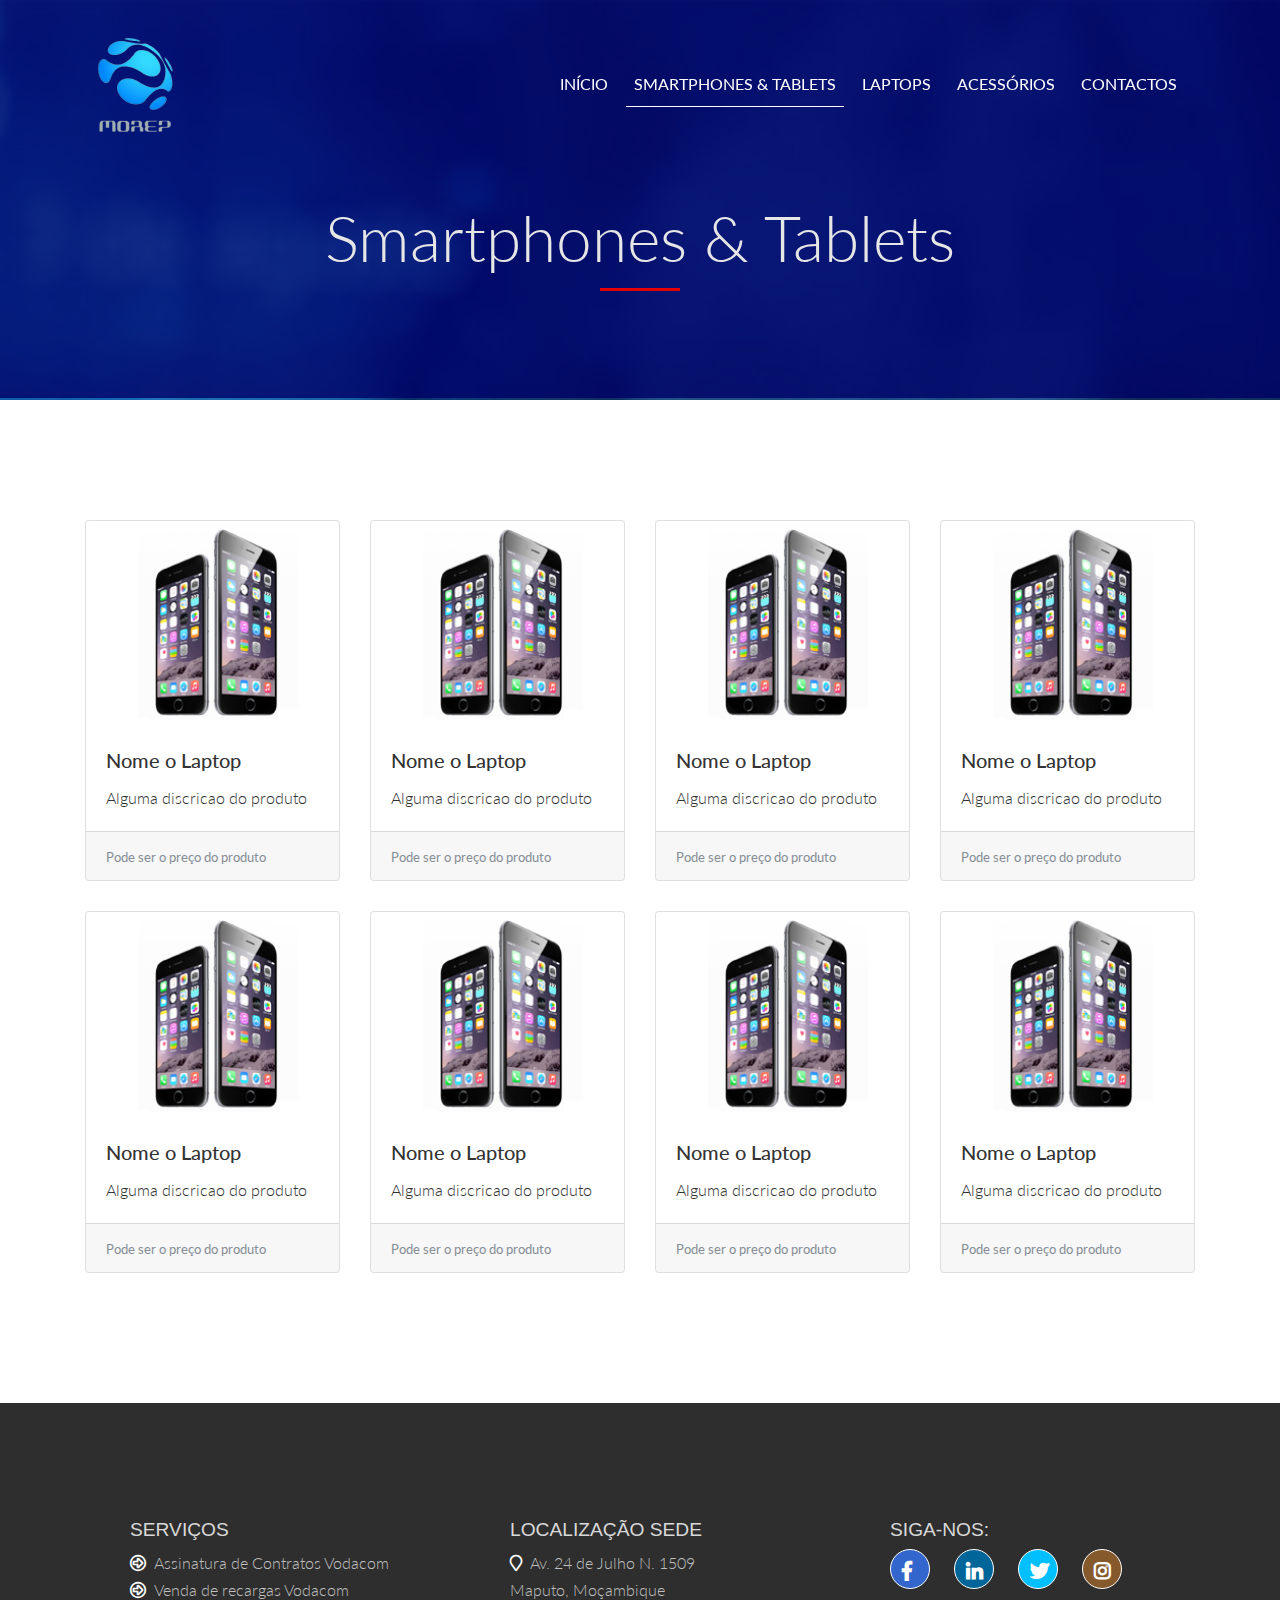
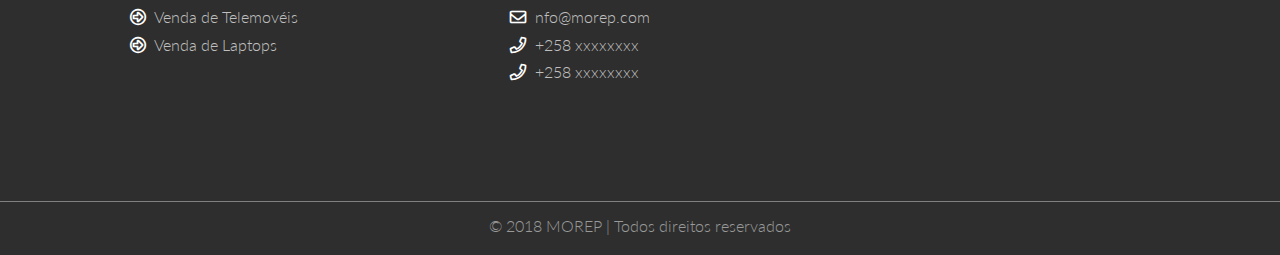
<file: smartphone.html>
<!DOCTYPE html>
<html lang="PT-pt">
  <head>
    <!-- Required meta tags -->
    <meta charset="utf-8">
    <meta http-equiv="X-UA-Compatible" content="IE=edge">
    <meta name="viewport" content="width=device-width, initial-scale=1, shrink-to-fit=no">
    <title>Morep-Smartphone &amp; Tablets</title>
    <link href="css/fontawesome-all.min.css" rel="stylesheet"/>
    <link href="css/fa-light.min.css" rel="stylesheet"/>
    <link rel="stylesheet" type="text/css" href="css/main.css">
    <link rel="stylesheet" type="text/css" href="css/owl.carousel.min.css">
    <!-- Google Fonts -->
    <link href="https://fonts.googleapis.com/css?family=Lato|Ubuntu:700" rel="stylesheet">
    <!-- Bootstrap CSS -->
    <link rel="stylesheet" type="text/css" href="css/normalize.css">
    <link rel="stylesheet" type="text/css" href="css/bootstrap.min.css"> 
  </head>
  <body>   
  <!--Navigation menu-->
   <nav class="navbar fixed-top navbar-expand-lg navbar-light" id="navScrollspy">
        <div class="container">
          <a class="navbar-brand h1 mb-0" href="index.html"><img src="img/morep-logo.png"></a>
          <button class="navbar-toggler" type="button" data-toggle="collapse" data-target="#navbarNav" aria-controls="navbarNav" aria-expanded="false" aria-label="Toggle navigation">
            <span class="navbar-toggler-icon"></span>
          </button>
          <div class="collapse navbar-collapse" id="navbarNav">
            <ul class="navbar-nav ml-auto">
              <li class="nav-item">
                <a class="nav-link" href="index.html">Início <span class="sr-only">(current)</span></a>
              </li>
              <li class="nav-item">
                <a class="nav-link active" href="smartphone.html">Smartphones &amp; Tablets</a>
              </li>
              <li class="nav-item">
                <a class="nav-link" href="laptop.html">Laptops</a>
              </li>
              <li class="nav-item">
                <a class="nav-link" href="acessorios.html">Acessórios</a>
              </li>
              <li class="nav-item">
                <a class="nav-link" href="#contacts">Contactos</a>
              </li> 
            </ul>
          </div>
        </div>
    </nav>
    <!--End Nabigation menu-->
    <!--- Hero image -->
    <section class="top-header text-center">
      <div class="overlay"></div>
      <div class="container top-header-box">
        <h2>Smartphones &amp; Tablets</h2>
      </div>
    </section>
    <!--services-->
    <section class="page">
      <div class="container">
        <div class="row text-center tech-leabel">
        </div>
        <div class="row box-lap">
          <div class="col-md-3">
             <div class="card">
              <img class="card-img-top" src="img/pic1.png" alt="Card image cap">
              <div class="card-body">
                <h5 class="card-title">Nome o Laptop</h5>
                <p class="card-text">Alguma discricao do produto</p>
              </div>
              <div class="card-footer">
                <small class="text-muted">Pode ser o preço do produto</small>
              </div>
            </div>
          </div>
          <div class="col-md-3">
             <div class="card">
              <img class="card-img-top" src="img/pic1.png" alt="Card image cap">
              <div class="card-body">
                <h5 class="card-title">Nome o Laptop</h5>
                <p class="card-text">Alguma discricao do produto</p>
              </div>
              <div class="card-footer">
                <small class="text-muted">Pode ser o preço do produto</small>
              </div>
            </div>
          </div>
          <div class="col-md-3">
             <div class="card">
              <img class="card-img-top" src="img/pic1.png" alt="Card image cap">
              <div class="card-body">
                <h5 class="card-title">Nome o Laptop</h5>
                <p class="card-text">Alguma discricao do produto</p>
              </div>
              <div class="card-footer">
                <small class="text-muted">Pode ser o preço do produto</small>
              </div>
            </div>
          </div>
          <div class="col-md-3">
             <div class="card">
              <img class="card-img-top" src="img/pic1.png" alt="Card image cap">
              <div class="card-body">
                <h5 class="card-title">Nome o Laptop</h5>
                <p class="card-text">Alguma discricao do produto</p>
              </div>
              <div class="card-footer">
                <small class="text-muted">Pode ser o preço do produto</small>
              </div>
            </div>
          </div>
        </div> 
        <div class="row box-lap">
          <div class="col-md-3">
             <div class="card">
              <img class="card-img-top" src="img/pic1.png" alt="Card image cap">
              <div class="card-body">
                <h5 class="card-title">Nome o Laptop</h5>
                <p class="card-text">Alguma discricao do produto</p>
              </div>
              <div class="card-footer">
                <small class="text-muted">Pode ser o preço do produto</small>
              </div>
            </div>
          </div>
          <div class="col-md-3">
             <div class="card">
              <img class="card-img-top" src="img/pic1.png" alt="Card image cap">
              <div class="card-body">
                <h5 class="card-title">Nome o Laptop</h5>
                <p class="card-text">Alguma discricao do produto</p>
              </div>
              <div class="card-footer">
                <small class="text-muted">Pode ser o preço do produto</small>
              </div>
            </div>
          </div>
          <div class="col-md-3">
             <div class="card">
              <img class="card-img-top" src="img/pic1.png" alt="Card image cap">
              <div class="card-body">
                <h5 class="card-title">Nome o Laptop</h5>
                <p class="card-text">Alguma discricao do produto</p>
              </div>
              <div class="card-footer">
                <small class="text-muted">Pode ser o preço do produto</small>
              </div>
            </div>
          </div>
          <div class="col-md-3">
             <div class="card">
              <img class="card-img-top" src="img/pic1.png" alt="Card image cap">
              <div class="card-body">
                <h5 class="card-title">Nome o Laptop</h5>
                <p class="card-text">Alguma discricao do produto</p>
              </div>
              <div class="card-footer">
                <small class="text-muted">Pode ser o preço do produto</small>
              </div>
            </div>
          </div>
        </div> 
      </div>     
    </section>
    <!--Footer-->
    <section class="footer" id="contacts">
      <div class="container">
        <div class="row">
          <div class="col-md-4">
            <h3>Serviços</h3>
            <ul class="list-unstyled">
              <li><i class="fal fa-arrow-alt-circle-right"></i> Assinatura de Contratos Vodacom</li>
              <li><i class="fal fa-arrow-alt-circle-right"></i> Venda de recargas Vodacom</li>
              <li><i class="fal fa-arrow-alt-circle-right"></i> Venda de Telemovéis</li>
              <li><i class="fal fa-arrow-alt-circle-right"></i> Venda de Laptops</li>
            </ul>
          </div>
          <div class="col-md-4">
            <h3>Localização Sede</h3>
            <ul class="list-unstyled">
              <li><i class="fal fa-map-marker"></i> Av. 24 de Julho N. 1509<br>
              Maputo, Moçambique</li>
              <li><i class="fal fa-envelope"></i>  nfo@morep.com</li>
              <li><i class="fal fa-phone"></i> +258 xxxxxxxx</li>
              <li><i class="fal fa-phone"></i> +258 xxxxxxxx</li>
            </ul>
          </div>
          <div class="col-md-4">
            <h3>Siga-nos:</h3>
            <ul class="social list-unstyled">
              <li><i class="fab fa-facebook-f blue"></i></li>
              <li><i class="fab fa-linkedin-in link"></i></li>
              <li><i class="fab fa-twitter twi"></i></li>  
              <li><i class="fab fa-instagram insta"></i></li> 
            </ul>
          </div>
        </div>
      </div>
    </section>  
    <footer class="text-center">
      <p>&copy; 2018 MOREP | Todos direitos reservados</p>
    </footer>

    <!-- Optional JavaScript -->
    <!-- jQuery first, then Popper.js, then Bootstrap JS -->
    <script type="text/javascript" src="js/jquery-3.2.1.min.js"></script>
    <script type="text/javascript" src="js/popper.min.js"></script>
    <script type="text/javascript" src="js/bootstrap.min.js"></script> 
    <script type="text/javascript" src="js/main.js"></script>
    <script type="text/javascript" src="js/owl.carousel.min.js"></script>
  </body>
</html>
</file>
<file: css/main.css>
html,
body{
    font-family: 'Lato', sans-serif!important;
    color: #333 !important;
    margin: 0 auto;
    position: relative;
    overflow-x: hidden;
    text-rendering: optimizeLegibility !important;
    -webkit-font-smoothing: antialiased !important;
}

p,li{
    font-size: 1rem !important;
    display: block;
    font-weight: 300;
    line-height: 1.7;  
    color: #333 !important;
}

a{
    color: #333 !important;
}


h3{
    font-family: 'Roboto', sans-serif !important;
}

h2{
    font-size: 2.7rem!important;
    color: #0d0d0d!important;
    font-weight: 300 !important;
    font-family: 'Lato', Arial, Helvetica, sans-serif !important;
}

.hero-caption h1:after{
 content:'';
  display:block;
  height: 0.2em;  
  width:80px;
  border-bottom: 5px solid #e60000;
  padding-top: 1%;
 }

.h2:after{
 content:'';
  display:block;
  height: 0.2em;  
  width:50px;
  margin:auto;
  border-bottom: 1px solid #cccccc;
  padding-top: 1%;
 }

.top-header-box h2:after{
    content:'';
  display:block;
  height: 0.2em;  
  width:80px;
  margin:auto;
  border-bottom: 3px solid #e60000;
  padding-top: 1%;
}

 h3{
    font-size: 1rem!important;
    margin-top: 15px!important;
    text-transform: uppercase;
 }

img{
    display: block;
    max-width: 100%;
    height: auto;
    text-align: center;
}

/*--- Navigation ---*/
.navbar-brand{
  width: 100px;
}

.navbar-toggler span {
    color: #b3ccff;
    font-size: 30px;
    margin-right: 20px;
    cursor: pointer;
}

.navbar-toggler:focus {
    outline: none!important;
    box-shadow: none!important;
}

.navbar.compressed .navbar-brand{
  width: 70px;
  -webkit-transition: all .5s ease;
  -moz-transition: all .5s ease;
  -ms-transition: all .5s ease;
  transition: all .5s ease;
}

.navbar {
  padding: 30px 0 !important;
  z-index: 999;
  background-color: none;

}

.navbar.compressed {
  padding: 5px 0 !important;
  border-bottom: 1px solid #e6e6e6 !important;
  background-color: #fff !important;
  -webkit-transition: all .5s ease;
  -moz-transition: all .5s ease;
  -ms-transition: all .5s ease;
  transition: all .5s ease;
}

.navbar-light .navbar-nav .nav-link {
    color: #fff!important;
    font-weight: 400;
    text-transform: uppercase;
    border-bottom: 2px solid transparent;
    margin-right: 10px;
}
.navbar.compressed.navbar-light .navbar-nav .nav-link {
    font-size: 0.8375rem;
    color: #808080!important;
    font-weight: 400;
    -webkit-transition: all .5s ease;
    -moz-transition: all .5s ease;
    -ms-transition: all .5s ease;
    transition: all .5s ease;
}

.navbar-light .navbar-nav .nav-link:hover{
    border-bottom: 1px solid #fff!important;
    -webkit-transition: all .5s ease;
    -moz-transition: all .5s ease;
    -ms-transition: all .5s ease;
    transition: all .5s ease;

}

.navbar-light.compressed .navbar-nav .nav-link:hover{
    border-bottom: 1px solid rgba(0, 81, 153, .8)!important;
    
}

.navbar-light .navbar-nav .active{
    border-bottom: 1px solid #fff !important;
}

.navbar-toggler-icon .navbar-collapse:hover,
.navbar-toggle-icon .navbar-collapse:focus {
  background-color: #fff!important;
  color: #fff!important;
}

/*--hero-image--*/
#hero{
    background: url('../img/hero-people.jpg');
    background-repeat: no-repeat;
    background-position: center center;
    -webkit-background-size: cover;
    background-size: cover;
    background-attachment: fixed;
    position: relative;
    top: 0;
    bottom: 0;
    width: 100%;
    height: 100vh;
    z-index: 1;
    display: flex;
    align-items: center;
}

#hero .overlay{
    position: absolute;
    width: 100%;
    height: 100vh;
    left: 0;
    top: 0;
    background-color: rgba(0, 0, 102,.7);
    z-index: 2;
}

.hero-caption{
    max-width: 60rem;
    position: relative;
}
.hero-caption h1{
    font-size: 4rem;
    position: relative;
    z-index: 3;
    text-align: left;
    color: #e6e6e6;
    font-weight: 700;
    font-family: "SamsungSharpSans", arial; !important;
}

#hero .btn-primary{
  color: #fff !important;
  float: left;
  margin:20px 0;
  position: relative;
  padding: 10px 50px;
  font-weight: 300 !important;
  z-index: 3;
  font-size: 1.5rem;
  border: 1px solid #fff !important;
  -webkit-transition: all .5s ease;
  -moz-transition: all .5s ease;
  -ms-transition: all .5s ease;
  transition: all .5s ease;
}

#hero .btn-primary{
  background: transparent !important;
  font-weight: 600;
}

#hero .btn-primary:hover{
  background: #fff !important;
  color: #000!important;
}

.btn.btn-primary:focus {
    outline: none!important;
    box-shadow: none!important;
}


/*--services--*/

.services{
    padding: 120px 0;
}

.services .box{
    border-right: 1px solid #d9d9d9;
    border-left: 1px solid #d9d9d9;
}

.services h2, .services p{
    padding: 0 20px;
}

.services .top{
    margin-top: 10px;
}

.services img{
    width: 300px;
    text-align: center;
    margin: 0 auto;
}

.services .btn-primary{
    background-color: transparent !important;
    color: #262626;
    font-weight: 400;
    border: 1px solid #e60000!important;
    -webkit-transition: all .5s ease;
    -moz-transition: all .5s ease;
    -ms-transition: all .5s ease;
    transition: all .5s ease;

}

.services .btn-primary:hover{
    background-color: #e60000!important;
    color: #fff !important;
}

.btn.btn-primary:focus {
    outline: none!important;
    box-shadow: none!important;
}

/*--vodacom--*/

.vodacom{
    padding: 120px 0;
    background-color: #f7f7f7;
}

.vodacom .vodacom-p{
    max-width: 50rem;
    margin: 0 auto;
}

.vodacom span{
    font-weight: 700;
}

.vodaBox{
    padding:0 40px;
}

.vodacom h2{
    font-size: 2.5rem !important;
}
.voda-mid{
    margin-top: 60px;
}

.voda_voice{
    margin-top: 30px;
}

.voda-left{
    background: url('../img/christmasshopping.png');
    background-repeat: no-repeat;
    background-position: center center;
    -webkit-background-size: cover;
    background-size: cover;
    position: relative;
    top: 0;
    width: 100%;
    height: 500px;
    bottom: 0;
    z-index: 1;
    display: flex;
    align-items: center;
    box-shadow: 10px 10px 8px #888888;
}

.voice .voda-left{
    background: url('../img/kids-phones-header.png');
    background-repeat: no-repeat;
    background-position: center center;
    -webkit-background-size: cover;
    background-size: cover;
    position: relative;
    top: 0;
    width: 100%;
    height: 500px;
    bottom: 0;
    z-index: 1;
    display: flex;
    align-items: center;
    box-shadow: 10px 10px 8px #888888;
}

.voda-right{
    width: 100%;
    height: 500px;
    border: 1px solid #fff;
    background-color: #fff;
    box-shadow: 10px 10px 8px #888888;
}

.voda-right p{
    font-size: 1.1rem !important;
}

.voda-down{
    margin-top: 40px;
}

.voda-down i{
    color: #e60000;
    font-size: 2rem;
    border: 1px solid #f2f2f2;
    border-radius: 50%;
    background: #f2f2f2;
    margin-bottom: 10px;
    padding: 20px;
} 

.voda-right h5{
    color: #e60000 !important;
    font-weight: 700;
    margin-top: 60px !important;
    font-size: 2rem;
    font-family: 'Ubuntu', sans-serif;

}

.vodaBeneficos{
    margin-top: 30px;
}

.vodaBeneficos .list-unstyled{
    margin-top: 20px;
}

.vodaBeneficos .list-unstyled li{
    font-size: 1.1rem !important;
}

.vodaBeneficos .fa-check{
    font-size: 0.7rem;
    margin-right: 2px;
    color: #e60000 !important;
    font-weight: bold;
}

.vodaBeneficos i{
    font-size: 3rem;
    color: #333333;
}

.vodacom .btn-primary{
    background-color: #e60000 !important;
    color: #fff !important;
    text-transform: uppercase;
    border: none !important;
    -webkit-transition: all .5s ease;
    -moz-transition: all .5s ease;
    -ms-transition: all .5s ease;
    transition: all .5s ease;
}

.vodacom .btn-primary:hover{
    background-color: transparent !important;
    color: #e60000 !important;
    border: 1px solid #e60000 !important;
    text-transform: uppercase;
}

/*--Partners--*/

.partners{
    padding: 80px 0;
}

.imagem{
    width: 200px!important;
    height: 133px!important;
    object-fit: cover;
    object-position: center center;
}
.partners .row{
    margin-top: 40px;
}
/*--Footer--*/
.footer{
    background: #2e2e2e;
    padding: 100px 0;
}

.footer .col-md-4{
     padding-left: 60px;
}
.footer h3{
    font-size: 1.2rem!important;
    margin-top: 15px!important;
    color: #d9d9d9!important;
    font-weight: normal!important;
    text-transform: uppercase;
 }

.footer span{
     font-weight: 800;
     color: #fff;
}
.footer li{
    color: #bfbfbf !important;
    margin-right: 20px;
    cursor: pointer;
}

.list-unstyled i{
    padding-right: 5px;
}
.social li{
    display: inline-block;
}

.social i{
    color: #d9d9d9;
    font-size: 1.2rem;
    border: 1px solid #fff;
    border-radius: 50%;
    padding: 11px;
    width: 40px;
    height: 40px;
}
.social .blue{
    background: #3366cc;
}
.social .link{
    background: #006699;
}
.social .twi{
    background: #00bfff;
}
.social .insta{
    background: #86592d;
}
.footer i{
    font-weight: 800;
    color: #fff;
}
footer{
    background: #2e2e2e;
    overflow: hidden;
    border-top: 1px solid #808080;
}
footer p{
    padding-top: 10px;
    color: #999999 !important;
  
}
footer a{
      color: #999999 !important;
      text-decoration: underline;
}
footer a:hover{
    color: #B27900;
}

/*-------TECH TAB------*/
.top-header{
    padding: 100px 0 40px 0;
    background: url(../img/hero-all.jpg) no-repeat fixed 100%;
    background-size: cover;
    width: 100%;
    height: 400px;
}

.top-header .overlay{
    position: absolute;
    width: 100%;
    height: 398px;
    left: 0;
    top: 0;
    background-color: rgba(0, 0, 102,.8);
    z-index: 2;
}

.top-header-box{
  margin-top: 100px;
}

.top-header-box h2{
    color: #e6e6e6!important;
    position: relative;
    z-index: 3;
    font-size: 4rem !important;
    font-weight: 300 !important;
}

.top-header-box p{
     color: #fff!important;
}
.page{
    padding: 100px 0;
}

.box-lap{
    margin-bottom: 30px;
    margin-top: 20px;

}

.loja-sep{
    margin-bottom: 20px;
}

/*---Media Queries---*/
@media screen and (max-width: 768px){
    .navbar-brand{
      width: 80px;
    }
    
    .navbar-toggler.compressed span {
        /*overwriting*/
        color: #0099cc;
    }

    .hero-caption{
        text-align: center;
        margin: 0 auto;
        margin-top: 80px;
    }
    .hero-caption h1{
        font-size: 1.7rem;
    }

    .navbar-light .navbar-nav .active{
        border-bottom: none !important;
    }

    .navbar-light .navbar-nav .nav-link {
        margin-left: 15px !important;
    }

    .hero-caption h1:after{
          width:50px;
         }
    p,li{
        font-size: 0.875rem !important;
    }

    h2{
        font-size: 2.4rem!important;
    }

    .box-resposive{
        margin: 30px 0;
    }

    .services{
        padding: 80px 0;
    }

    .vodacom{
        padding: 80px 0;
    }

    .vodacom h2{
        font-size: 2rem !important;
    }

    .voda-right{
        margin-top: 20px;
    }

    .voda-right h5{
        font-size: 1.3rem;
        margin-top: 50px !important;
    }

    .vodaBeneficos .list-unstyled li{
        font-size: 0.875rem !important;
    }

    .vodaBeneficos .fa-check{
        font-size: 0.625rem;
    }

    .vodacom .btn-primary{
        font-size: 1rem !important;
    }

    .voda_voice{
        margin-top: 5px;
    }

    .voice{
        margin-top: 30px;
    }

    .partners{
        padding: 50px 0;
    }

    .imagem{
        width: 200px!important;
        height: 133px!important;
        object-fit: cover;
        object-position: center center;
        text-align: center;
        margin: 0 auto;
    }

    .top-header-box{
        margin-top: 120px;
    }

    .top-header-box h2{
        font-size: 2rem !important;
    }
}

/*---Page Preloading---*/

.spinner-ctn{
    position: absolute;
    top: 0;
    background-color: #000;
    height: 100vh;
    width: 100%;
    z-index: 999999;
    text-align: center;
}

.no-scroll{
    margin: 0;
    height: 100%;
    overflow: hidden;
}

.spinner{
    width: 50px;
    height: 40px;
    text-align: center;
    margin: 400px auto;
}

.spinner h6{
    color: #fff;
}

.spinner div{
    height: 100%;
    width: 6px;
    background-color: #fff;
    display: inline-block;
    animation: animeDiv 1.2s infinite ease-in-out;
}

@keyframes animeDiv{
    0%, 40%, 100%{
        transform: scaleY(0.4);
    } 20%{
        transform: scaleY(1);
    }
}

.spinner .rectagle2{
    animation-delay: -1.1s;
}

.spinner .rectagle3{
    animation-delay: -1.0s;
}

.spinner .rectagle4{
    animation-delay: -0.9s;
}

.spinner .rectagle5{
    animation-delay: -0.8s;
}
</file>
<file: css/fa-light.min.css>
/*!
 * Font Awesome Pro 5.0.6 by @fontawesome - http://fontawesome.com
 * License - http://fontawesome.com/license (Commercial License)
 */
@font-face{font-family:Font Awesome\ 5 Pro;font-style:normal;font-weight:300;src:url(../webfonts/fa-light-300.eot);src:url(../webfonts/fa-light-300.eot?#iefix) format("embedded-opentype"),url(../webfonts/fa-light-300.woff2) format("woff2"),url(../webfonts/fa-light-300.woff) format("woff"),url(../webfonts/fa-light-300.ttf) format("truetype"),url(../webfonts/fa-light-300.svg#fontawesome) format("svg")}.fal{font-family:Font Awesome\ 5 Pro;font-weight:300}
</file>
